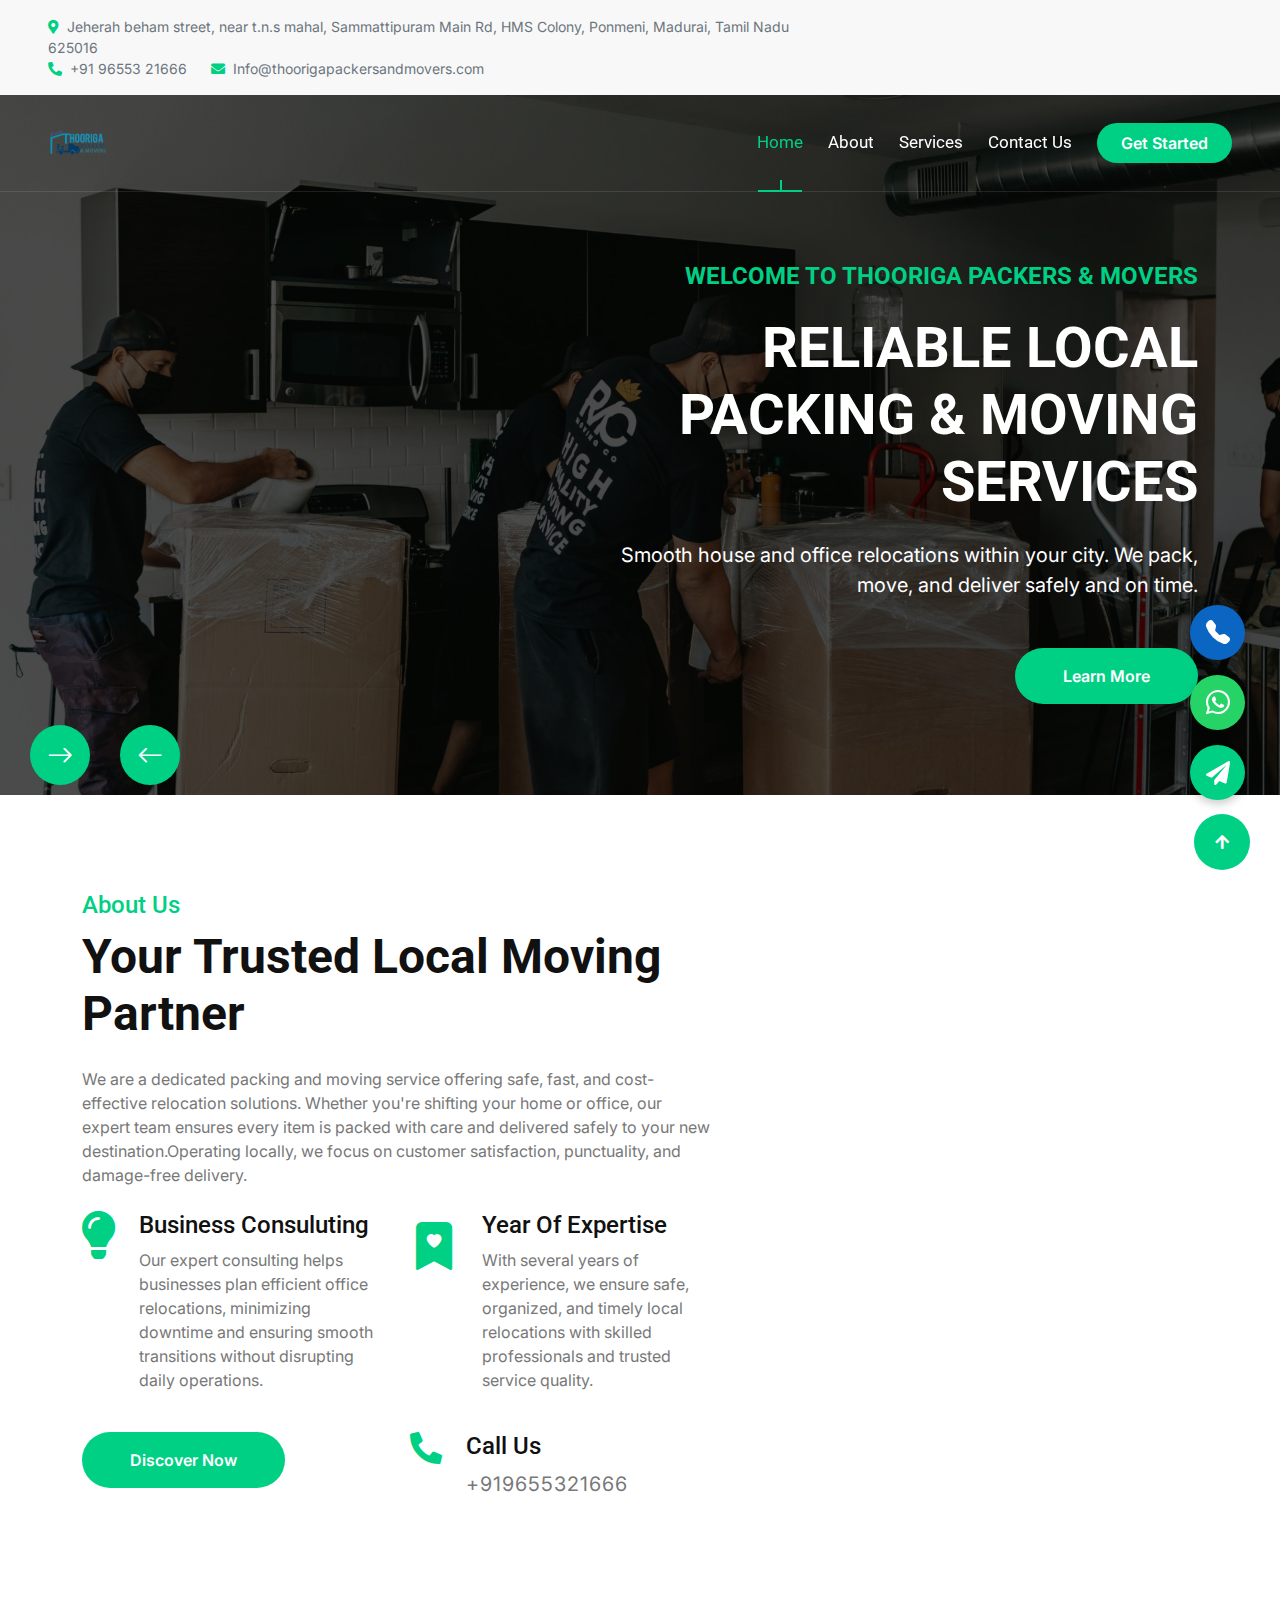
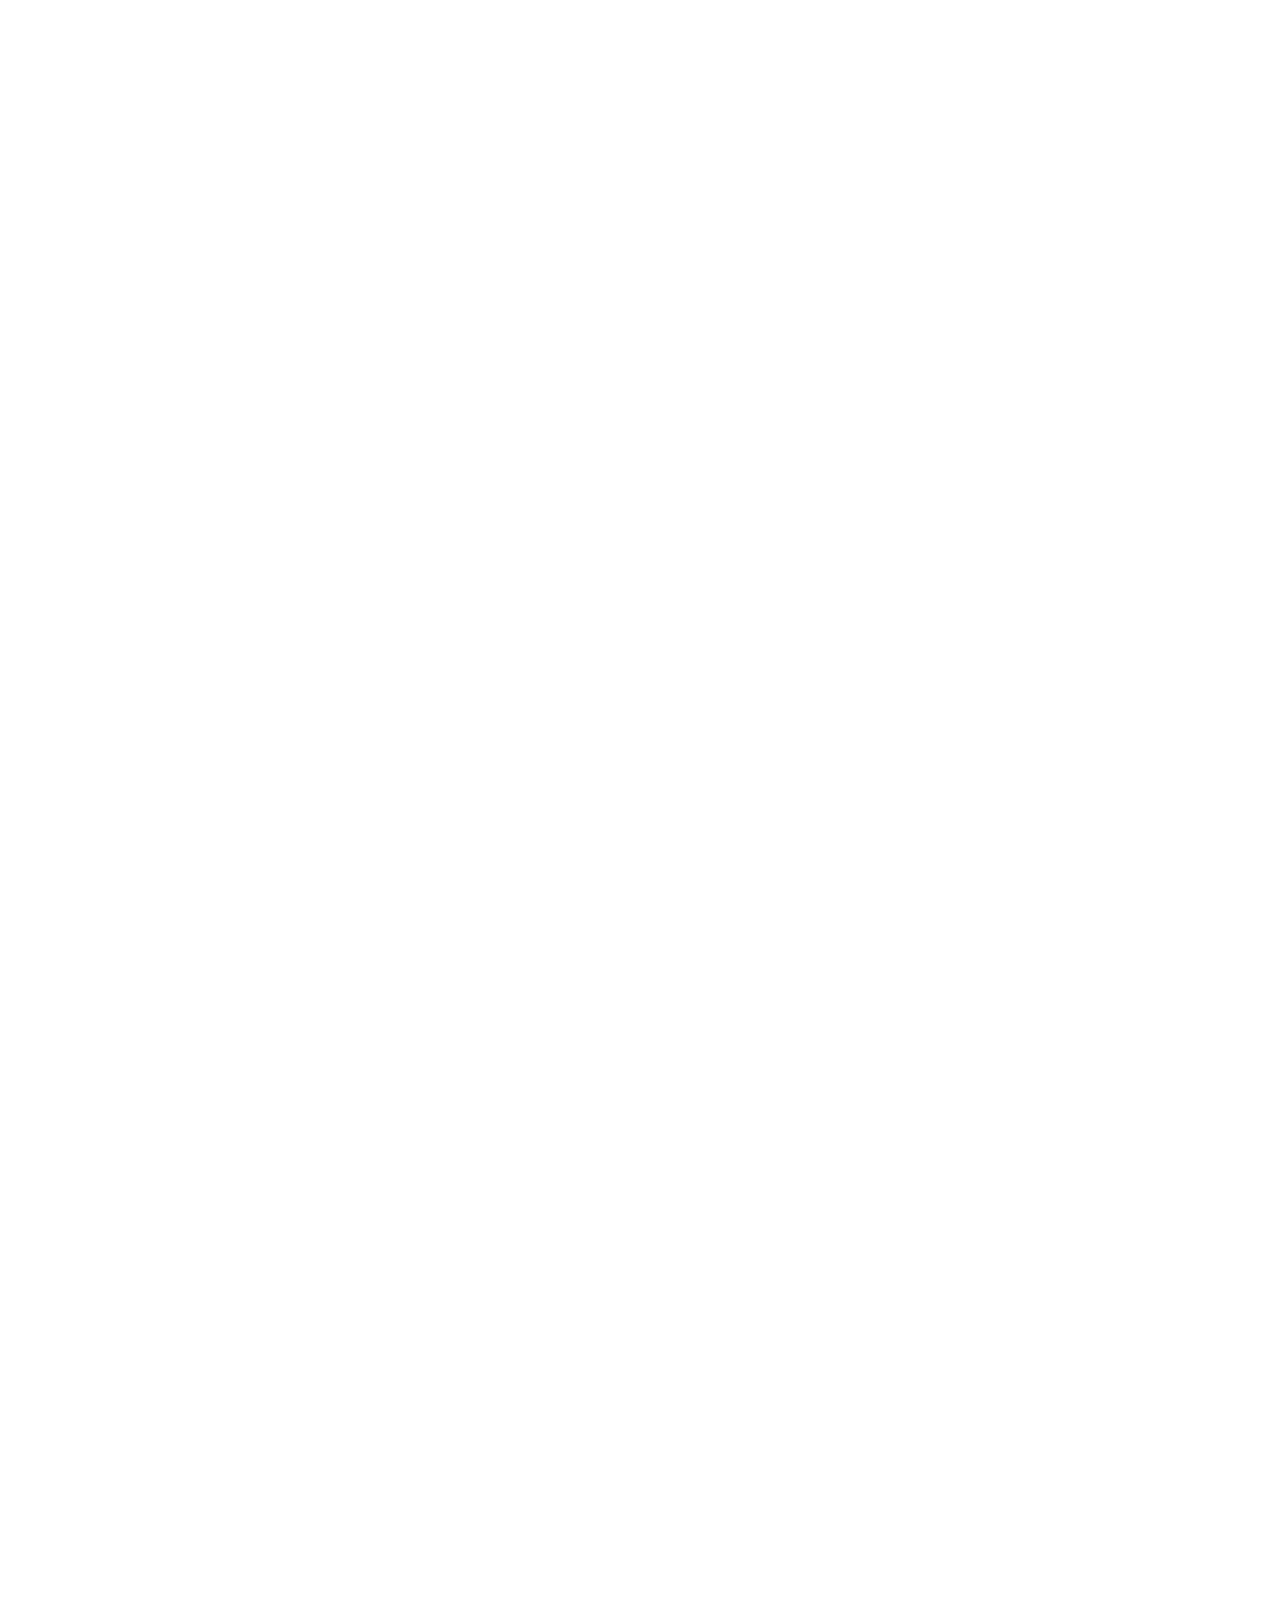
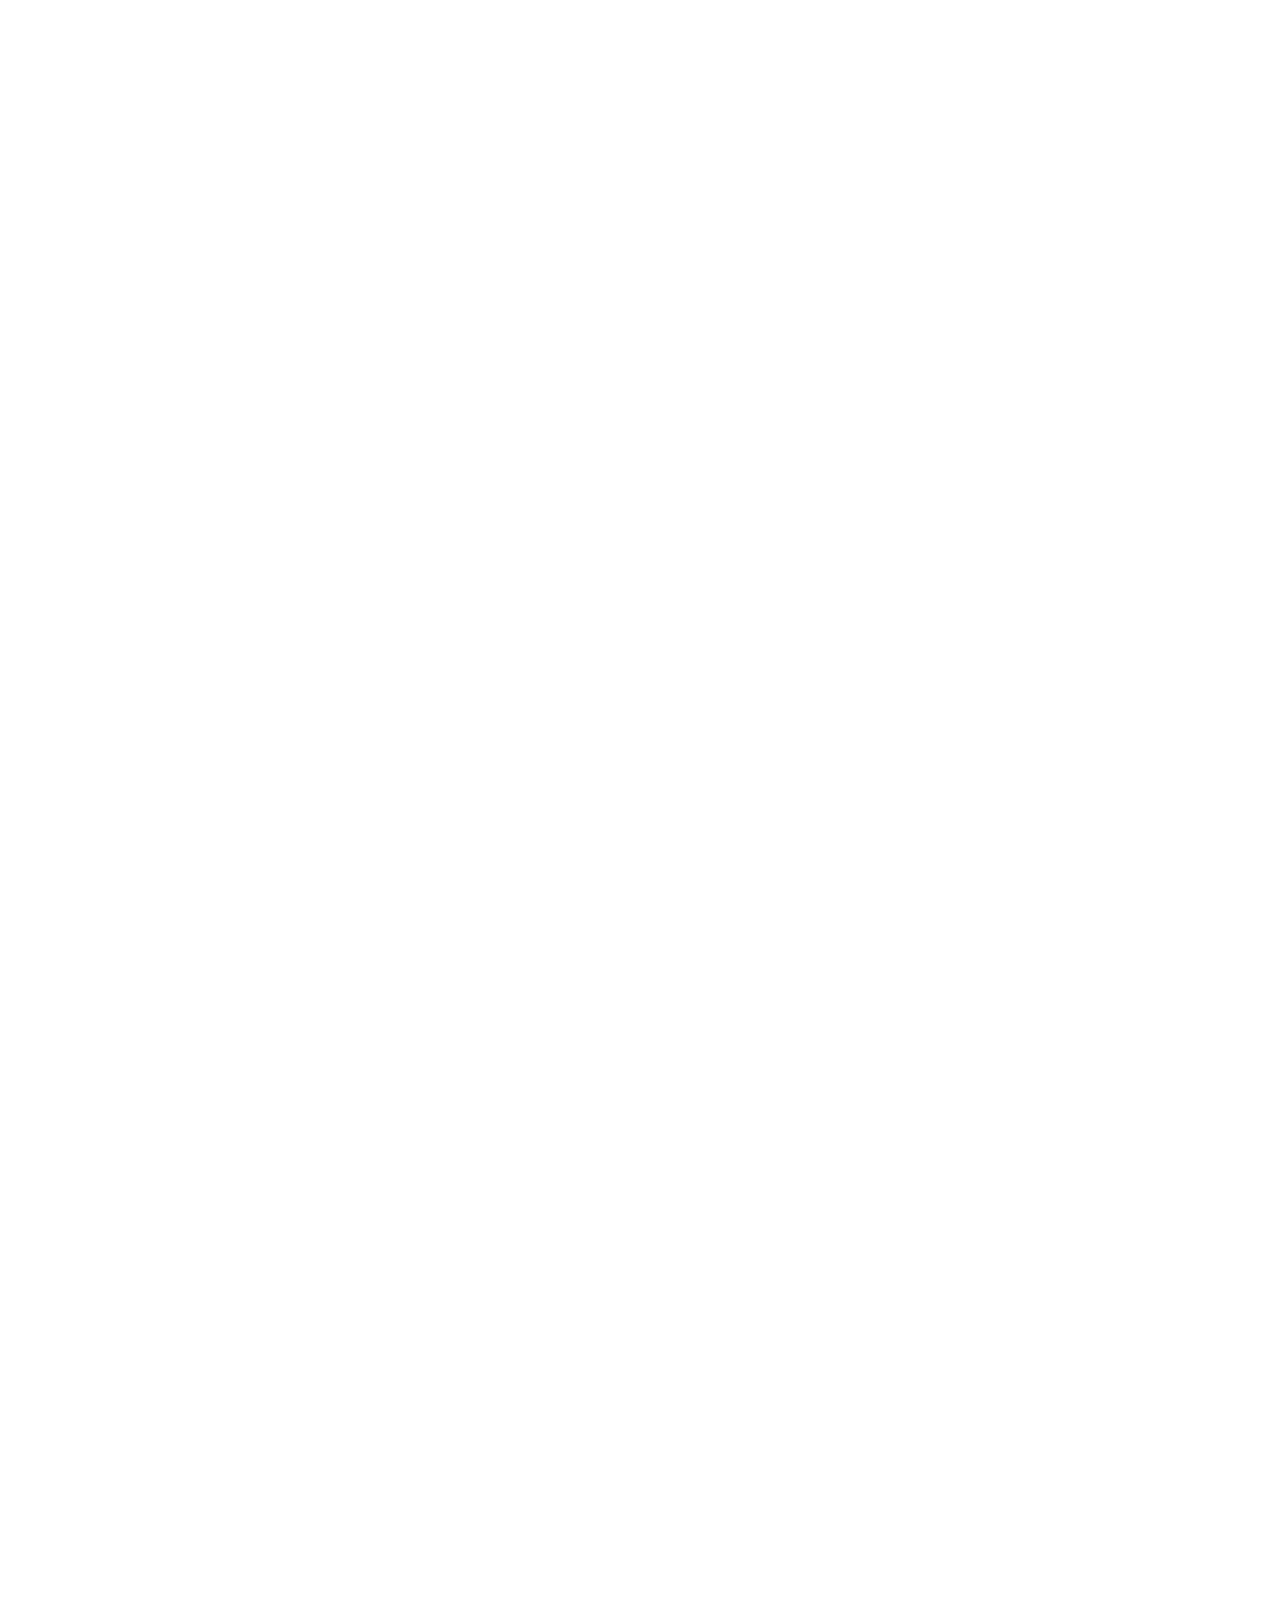
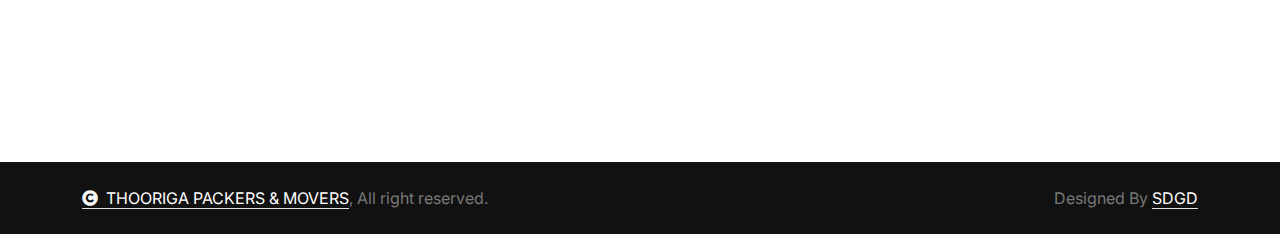
<file: index.html>
<!DOCTYPE html>
<html lang="en">

<head>
    <meta charset="utf-8">
  
    <meta content="width=device-width, initial-scale=1.0" name="viewport">
    <title>Thooriga Packers and Movers Madurai | Trusted Local Relocation Services</title>
    <meta name="description" content="Thooriga Packers and Movers in Madurai offers professional and affordable local shifting services for homes and offices. Safe packing, timely delivery, and reliable support.">
    <meta name="keywords" content="Packers and Movers Madurai, Home Shifting Madurai, Office Relocation Madurai, Local Moving Services Madurai, Relocation Services Madurai">
    

    <!-- Google Web Fonts -->
    <link rel="preconnect" href="https://fonts.googleapis.com">
    <link rel="preconnect" href="https://fonts.gstatic.com" crossorigin>
    <link
        href="https://fonts.googleapis.com/css2?family=Inter:wght@100..900&family=Roboto:wght@400;500;700;900&display=swap"
        rel="stylesheet">

    <!-- Icon Font Stylesheet -->
    <link rel="stylesheet" href="https://use.fontawesome.com/releases/v5.15.4/css/all.css" />
    <link href="https://cdn.jsdelivr.net/npm/bootstrap-icons@1.4.1/font/bootstrap-icons.css" rel="stylesheet">

    <!-- Libraries Stylesheet -->
    <link rel="stylesheet" href="lib/animate/animate.min.css" />
    <link href="lib/lightbox/css/lightbox.min.css" rel="stylesheet">
    <link href="lib/owlcarousel/assets/owl.carousel.min.css" rel="stylesheet">


    <!-- Customized Bootstrap Stylesheet -->
    <link href="css/bootstrap.min.css" rel="stylesheet">

    <!-- Template Stylesheet -->
    <link href="css/style.css" rel="stylesheet">
    <!-- ement. Don’t add more than one Google tag to each page. -->
    <!-- Google tag (gtag.js) -->
    <script async src="https://www.googletagmanager.com/gtag/js?id=G-Y63MSN03NQ"></script>
    <script>
      window.dataLayer = window.dataLayer || [];
      function gtag(){dataLayer.push(arguments);}
      gtag('js', new Date());
    
      gtag('config', 'G-Y63MSN03NQ');
    </script>

</head>

<body>

    <!-- Spinner Start -->
    <div id="spinner"
        class="show bg-white position-fixed translate-middle w-100 vh-100 top-50 start-50 d-flex align-items-center justify-content-center">
        <div class="spinner-border text-primary" style="width: 3rem; height: 3rem;" role="status">
            <span class="sr-only">Loading...</span>
        </div>
    </div>
    <!-- Spinner End -->

    <!-- Topbar Start -->
    <div class="container-fluid topbar bg-light px-5 py-3 d-none d-lg-block">
        <div class="row gx-0 align-items-center">
            <div class="col-lg-8 text-center text-lg-start mb-2 mb-lg-0">
                <div class="d-flex flex-wrap">
                    <a href="#" class="text-muted small me-4"><i
                            class="fas fa-map-marker-alt text-primary me-2"></i>Jeherah beham street, near t.n.s mahal,
                        Sammattipuram Main Rd, HMS Colony, Ponmeni, Madurai, Tamil Nadu 625016</a>
                    <a href="tel:+919655321666" class="text-muted small me-4"><i
                            class="fas fa-phone-alt text-primary me-2"></i>+91 96553 21666</a>
                    <a href="mailto:Info@thoorigapackersandmovers.com" class="text-muted small me-0"><i
                            class="fas fa-envelope text-primary me-2"></i>Info@thoorigapackersandmovers.com</a>
                </div>
            </div>

        </div>
    </div>
    <!-- Topbar End -->

    <!-- Navbar & Hero Start -->
    <div class="container-fluid position-relative p-0 ">
        <nav class="navbar navbar-expand-lg navbar-light px-4 px-lg-5 py-3  py-lg-0">
            <a href="" class="navbar-brand p-0">

                <img src="img/logo 2.svg" alt="Logo">
            </a>
            <button class="navbar-toggler" type="button" data-bs-toggle="collapse" data-bs-target="#navbarCollapse">
                <span class="fa fa-bars"></span>
            </button>
            <div class="collapse navbar-collapse" id="navbarCollapse">
                <div class="navbar-nav ms-auto py-0">
                    <a href="index.html" class="nav-item nav-link active">Home</a>
                    <a href="about.html" class="nav-item nav-link">About</a>
                    <a href="service.html" class="nav-item nav-link">Services</a>



                    <a href="contact.html" class="nav-item nav-link">Contact Us</a>
                </div>
                <a href="javascript:void(0)"
                    class="btn btn-primary rounded-pill py-2 px-4 my-3 my-lg-0 flex-shrink-0">Get Started</a>
            </div>
        </nav>

        <!-- Carousel Start -->
        <div class="header-carousel owl-carousel">
            <div class="header-carousel-item">
                <img src="img/1.jpg" class="img-fluid w-100" alt="Professional Movers Madurai">
                <div class="carousel-caption">
                    <div class="container">
                        <div class="row gy-0 gx-5">
                            <div class="col-lg-0 col-xl-5"></div>
                            <div class="col-xl-7 animated fadeInLeft">
                                <div class="text-sm-center text-md-end">
                                    <h4 class="text-primary text-uppercase fw-bold mb-4">Welcome To Thooriga Packers &
                                        Movers</h4>
                                    <h1 class="display-4 text-uppercase text-white mb-4">Reliable Local Packing & Moving
                                        Services</h1>
                                    <p class="mb-5 fs-5">Smooth house and office relocations within your city. We pack,
                                        move, and deliver safely and on time.
                                    </p>
                                    <div
                                        class="d-flex justify-content-center justify-content-md-end flex-shrink-0 mb-4">

                                        <a class="btn btn-primary rounded-pill py-3 px-4 px-md-5 ms-2"
                                            href="javascript:void(0)">Learn
                                            More</a>
                                    </div>
                                    <!-- <div
                                        class="d-flex align-items-center justify-content-center justify-content-md-end">
                                        <h2 class="text-white me-2">Follow Us:</h2>
                                        <div class="d-flex justify-content-end ms-2">
                                            <a class="btn btn-md-square btn-light rounded-circle me-2"
                                                href="javascript:void(0)"><i class="fab fa-facebook-f"></i></a>
                                            <a class="btn btn-md-square btn-light rounded-circle mx-2"
                                                href="javascript:void(0)"><i class="fab fa-twitter"></i></a>
                                            <a class="btn btn-md-square btn-light rounded-circle mx-2"
                                                href="javascript:void(0)"><i class="fab fa-instagram"></i></a>
                                            <a class="btn btn-md-square btn-light rounded-circle ms-2"
                                                href="javascript:void(0)"><i class="fab fa-linkedin-in"></i></a>
                                        </div>
                                    </div> -->
                                </div>
                            </div>
                        </div>
                    </div>
                </div>
            </div>
            <div class="header-carousel-item">
                <img src="img/2.jpg" class="img-fluid w-100" alt="Moving Company in Madurai">
                <div class="carousel-caption">
                    <div class="container">
                        <div class="row g-5">
                            <div class="col-12 animated fadeInUp">
                                <div class="text-center">
                                    <h4 class="text-primary text-uppercase fw-bold mb-4">Welcome To Thooriga Packers &
                                        Movers</h4>
                                    <h1 class="display-4 text-uppercase text-white mb-4">Reliable Local Packing & Moving
                                        Services</h1>
                                    <p class="mb-5 fs-5">Smooth house and office relocations within your city. We pack,
                                        move, and deliver safely and on time.
                                    </p>
                                    <div class="d-flex justify-content-center flex-shrink-0 mb-4">

                                        <a class="btn btn-primary rounded-pill py-3 px-4 px-md-5 ms-2"
                                            href="javascript:void(0)">Learn
                                            More</a>
                                    </div>
                                    <!-- <div class="d-flex align-items-center justify-content-center">
                                        <h2 class="text-white me-2">Follow Us:</h2>
                                        <div class="d-flex justify-content-end ms-2">
                                            <a class="btn btn-md-square btn-light rounded-circle me-2"
                                                href="javascript:void(0)"><i class="fab fa-facebook-f"></i></a>
                                            <a class="btn btn-md-square btn-light rounded-circle mx-2"
                                                href="javascript:void(0)"><i class="fab fa-twitter"></i></a>
                                            <a class="btn btn-md-square btn-light rounded-circle mx-2"
                                                href="javascript:void(0)"><i class="fab fa-instagram"></i></a>
                                            <a class="btn btn-md-square btn-light rounded-circle ms-2"
                                                href="javascript:void(0)"><i class="fab fa-linkedin-in"></i></a>
                                        </div>
                                    </div> -->
                                </div>
                            </div>
                        </div>
                    </div>
                </div>
            </div>
        </div>
        <!-- Carousel End -->
    </div>
    <!-- Navbar & Hero End -->


    <!-- Abvout Start -->
    <div class="container-fluid about py-5">
        <div class="container py-5">
            <div class="row g-5 align-items-center">
                <div class="col-xl-7 wow fadeInLeft" data-wow-delay="0.2s">
                    <div>
                        <h4 class="text-primary">About Us</h4>
                        <h1 class="display-5 mb-4">Your Trusted Local Moving Partner</h1>
                        <p class="mb-4">We are a dedicated packing and moving service offering safe, fast, and
                            cost-effective relocation solutions. Whether you're shifting your home or office, our expert
                            team ensures every item is packed with care and delivered safely to your new
                            destination.Operating locally, we focus on customer satisfaction, punctuality, and
                            damage-free delivery.


                        </p>
                        <div class="row g-4">
                            <div class="col-md-6 col-lg-6 col-xl-6">
                                <div class="d-flex">
                                    <div><i class="fas fa-lightbulb fa-3x text-primary"></i></div>
                                    <div class="ms-4">
                                        <h4>Business Consuluting</h4>
                                        <p>Our expert consulting helps businesses plan efficient office relocations,
                                            minimizing downtime and ensuring smooth transitions without disrupting daily
                                            operations.</p>
                                    </div>
                                </div>
                            </div>
                            <div class="col-md-6 col-lg-6 col-xl-6">
                                <div class="d-flex">
                                    <div><i class="bi bi-bookmark-heart-fill fa-3x text-primary"></i></div>
                                    <div class="ms-4">
                                        <h4>Year Of Expertise</h4>
                                        <p>With several years of experience, we ensure safe, organized, and timely local
                                            relocations with skilled professionals and trusted service quality.</p>
                                    </div>
                                </div>
                            </div>
                            <div class="col-sm-6">
                                <a href="javascript:void(0)"
                                    class="btn btn-primary rounded-pill py-3 px-5 flex-shrink-0">Discover
                                    Now</a>
                            </div>
                            <div class="col-sm-6">
                                <div class="d-flex">
                                    <i class="fas fa-phone-alt fa-2x text-primary me-4"></i>
                                    <div>
                                        <h4>Call Us</h4>
                                        <p class="mb-0 fs-5" style="letter-spacing: 1px;">+919655321666</p>
                                    </div>
                                </div>
                            </div>
                        </div>
                    </div>
                </div>
                <div class="col-xl-5 wow fadeInRight" data-wow-delay="0.2s">
                    <div class="bg-primary rounded position-relative overflow-hidden">
                        <img src="img/abt.png" class="img-fluid rounded w-100" alt="Affordable Moving Services Madurai">


                    </div>
                </div>
            </div>
        </div>
    </div>
    <!-- About End -->

    <!-- Services Start -->
    <div class="container-fluid service pb-5">
        <div class="container pb-5">
            <div class="text-center mx-auto pb-5 wow fadeInUp" data-wow-delay="0.2s" style="max-width: 800px;">
                <h4 class="text-primary">Our Services</h4>
                <h1 class="display-5 mb-4">We deliver top-quality local packing and moving services with care and
                    professionalism.</h1>
                <p class="mb-0">We offer professional local packing and moving services for homes and offices. Our team
                    ensures safe packing, careful handling, and timely delivery of your belongings. From loading to
                    unloading, we manage everything efficiently. Whether it's a small apartment or a full office setup,
                    we guarantee a smooth and stress-free move.
                </p>
            </div>
            <div class="row g-4">
                <div class="col-md-6 col-lg-4 wow fadeInUp" data-wow-delay="0.2s">
                    <div class="service-item h-100">
                        <div class="service-img">
                            <img src="img/home.jpg" class="img-fluid rounded-top w-100" alt="Top Packers and Movers in Madurai">
                        </div>
                        <div class="rounded-bottom p-4">
                            <a href="#" class="h4 d-inline-block mb-4">Home Shifting</a>
                            <p class="mb-4">Safe and smooth house shifting with proper packing, loading, transportation,
                                and unloading.

                            </p>
                            <a class="btn btn-primary rounded-pill py-2 px-4" href="https://wa.me/919655321666">Learn
                                More<i class="fab fa-whatsapp ms-2"></i></a>
                        </div>
                    </div>
                </div>
                <div class="col-md-6 col-lg-4 wow fadeInUp" data-wow-delay="0.4s">
                    <div class="service-item h-100">
                        <div class="service-img">
                            <img src="img/premium.jpg" class="img-fluid rounded-top w-100" alt="Household Item Shifting Madurai">
                        </div>
                        <div class="rounded-bottom p-4">
                            <a href="#" class="h4 d-inline-block mb-4">Premium Moving Service</a>
                            <p class="mb-4">Enjoy a comfortable and well-managed move for your entire household or
                                office goods, handled by our experienced professionals.
                            </p>
                            <a class="btn btn-primary rounded-pill py-2 px-4" href="https://wa.me/919655321666">Learn
                                More<i class="fab fa-whatsapp ms-2"></i></a>
                        </div>
                    </div>
                </div>
                <div class="col-md-6 col-lg-4 wow fadeInUp" data-wow-delay="0.6s">
                    <div class="service-item h-100">
                        <div class="service-img">
                            <img src="img/office.jpg" class="img-fluid rounded-top w-100" alt="Madurai Local Shifting Services">
                        </div>
                        <div class="rounded-bottom p-4">
                            <a href="#" class="h4 d-inline-block mb-4">Office Shifting</a>
                            <p class="mb-4">Quick and secure relocation for office equipment and furniture to minimize
                                downtime.


                            </p>
                            <a class="btn btn-primary rounded-pill py-2 px-4" href="https://wa.me/919655321666">Learn
                                More<i class="fab fa-whatsapp ms-2"></i></a>
                        </div>
                    </div>
                </div>
                <div class="col-md-6 col-lg-4 wow fadeInUp" data-wow-delay="0.2s">
                    <div class="service-item h-100">
                        <div class="service-img">
                            <img src="img/corporate.jpg" class="img-fluid rounded-top w-100" alt="Safe Relocation Services Madurai">
                        </div>
                        <div class="rounded-bottom p-4">
                            <a href="#" class="h4 d-inline-block mb-4">Corporate Shifting</a>
                            <p class="mb-4">Equipped with modern tools and vehicles, we help businesses relocate partial
                                or full setups securely to their new location.
                            </p>
                            <a class="btn btn-primary rounded-pill py-2 px-4" href="https://wa.me/919655321666">Learn
                                More<i class="fab fa-whatsapp ms-2"></i></a>
                        </div>
                    </div>
                </div>
                <div class="col-md-6 col-lg-4 wow fadeInUp" data-wow-delay="0.4s">
                    <div class="service-item h-100">
                        <div class="service-img">
                            <img src="img/rental.jpg" class="img-fluid rounded-top w-100" alt="Loading and Unloading Services Madurai">
                        </div>
                        <div class="rounded-bottom p-4">
                            <a href="#" class="h4 d-inline-block mb-4">Goods Vehicle Rental Services</a>
                            <p class="mb-4">We offer dependable and cost-effective goods vehicle rentals, ideal for both
                                short hauls and long-distance moves. Our fleet is maintained for efficiency and
                                reliability, ensuring smooth transport at a budget-friendly rate.
                            </p>
                            <a class="btn btn-primary rounded-pill py-2 px-4" href="https://wa.me/919655321666">Learn
                                More<i class="fab fa-whatsapp ms-2"></i></a>
                        </div>
                    </div>
                </div>
                <div class="col-md-6 col-lg-4 wow fadeInUp" data-wow-delay="0.6s">
                    <div class="service-item h-100">
                        <div class="service-img">
                            <img src="img/re arrange.jpg" class="img-fluid rounded-top w-100" alt="Transport Services in Madurai">
                        </div>
                        <div class="rounded-bottom p-4">
                            <a href="#" class="h4 d-inline-block mb-4">Unpacking & Re-arranging</a>
                            <p class="mb-4">Our team ensures a seamless transition by providing meticulous unpacking and
                                thoughtful rearrangement of your items at your new location, making your settling-in
                                process stress-free and efficient.
                            </p>
                            <a class="btn btn-primary rounded-pill py-2 px-4" href="https://wa.me/919655321666">Learn
                                More<i class="fab fa-whatsapp ms-2"></i></a>
                        </div>
                    </div>
                </div>
            </div>
        </div>
    </div>
    <!-- Services End -->


    <!-- FAQs Start -->
    <div class="container-fluid faq-section pb-5">
        <div class="container pb-5 overflow-hidden">
            <div class="text-center mx-auto pb-5 wow fadeInUp" data-wow-delay="0.2s" style="max-width: 800px;">
                <h4 class="text-primary">FAQs</h4>
                <h1 class="display-5 mb-4">Frequently Asked Questions</h1>
                <p class="mb-0">We understand you may have questions about our moving process, pricing, or services.
                    Below are answers to some of the most common questions our customers ask before booking.
                </p>
            </div>
            <div class="row g-5 align-items-center">
                <div class="col-lg-6 wow fadeInLeft" data-wow-delay="0.2s">
                    <div class="accordion accordion-flush bg-light rounded p-5" id="accordionFlushSection">
                        <div class="accordion-item rounded-top">
                            <h2 class="accordion-header" id="flush-headingOne">
                                <button class="accordion-button collapsed rounded-top" type="button"
                                    data-bs-toggle="collapse" data-bs-target="#flush-collapseOne" aria-expanded="false"
                                    aria-controls="flush-collapseOne">
                                    Do you offer services outside the city?
                                </button>
                            </h2>
                            <div id="flush-collapseOne" class="accordion-collapse collapse"
                                aria-labelledby="flush-headingOne" data-bs-parent="#accordionFlushSection">
                                <div class="accordion-body">No, we currently operate only within local areas.</div>
                            </div>
                        </div>
                        <div class="accordion-item">
                            <h2 class="accordion-header" id="flush-headingTwo">
                                <button class="accordion-button collapsed" type="button" data-bs-toggle="collapse"
                                    data-bs-target="#flush-collapseTwo" aria-expanded="false"
                                    aria-controls="flush-collapseTwo">
                                    Are packing materials included in the cost?
                                </button>
                            </h2>
                            <div id="flush-collapseTwo" class="accordion-collapse collapse"
                                aria-labelledby="flush-headingTwo" data-bs-parent="#accordionFlushSection">
                                <div class="accordion-body">Yes, standard packing materials are included. Premium
                                    materials may cost extra.</div>
                            </div>
                        </div>
                        <div class="accordion-item">
                            <h2 class="accordion-header" id="flush-headingThree">
                                <button class="accordion-button collapsed" type="button" data-bs-toggle="collapse"
                                    data-bs-target="#flush-collapseThree" aria-expanded="false"
                                    aria-controls="flush-collapseThree">
                                    How do I book a move?
                                </button>
                            </h2>
                            <div id="flush-collapseThree" class="accordion-collapse collapse"
                                aria-labelledby="flush-headingThree" data-bs-parent="#accordionFlushSection">
                                <div class="accordion-body">You can contact us via phone, WhatsApp, or our online quote
                                    form.</div>
                            </div>
                        </div>
                        <div class="accordion-item">
                            <h2 class="accordion-header" id="flush-headingFour">
                                <button class="accordion-button collapsed" type="button" data-bs-toggle="collapse"
                                    data-bs-target="#flush-collapseFour" aria-expanded="false"
                                    aria-controls="flush-collapseFour">
                                    Is my furniture safe during the move?
                                </button>
                            </h2>
                            <div id="flush-collapseFour" class="accordion-collapse collapse"
                                aria-labelledby="flush-headingFour" data-bs-parent="#accordionFlushSection">
                                <div class="accordion-body">Absolutely! We use high-quality packing and trained staff to
                                    ensure safety.

                                </div>
                            </div>
                        </div>

                    </div>
                </div>
                <div class="col-lg-6 wow fadeInRight" data-wow-delay="0.2s">
                    <div class="bg-primary rounded">
                        <img src="img/FAQ.jpeg" class="img-fluid w-100" alt="Best Movers in Madurai">
                    </div>
                </div>
            </div>
        </div>
    </div>
    <!-- FAQs End -->

    <!-- Testimonial Start -->
    <div class="container-fluid testimonial pb-5">
        <div class="container pb-5">
            <div class="text-center mx-auto pb-5 wow fadeInUp" data-wow-delay="0.2s" style="max-width: 800px;">
                <h4 class="text-primary">Testimonial</h4>
                <h1 class="display-5 mb-4">Our Clients Riviews</h1>
                <p class="mb-0">Our satisfied customers are our biggest strength. Read what they have to say about our
                    reliable, professional packing and moving services that made their local moves smooth and
                    stress-free.
                </p>
            </div>
            <div class="owl-carousel testimonial-carousel wow fadeInUp" data-wow-delay="0.2s">
                <div class="testimonial-item">
                    <div class="testimonial-quote-left">
                        <i class="fas fa-quote-left fa-2x"></i>
                    </div>
                    <div class="testimonial-img">
                        <img src="img/ramesh.jpg" class="img-fluid" alt="Budget Movers Madurai">
                    </div>
                    <div class="testimonial-text">
                        <p class="mb-0">Great service! They packed everything securely and moved us on time without any
                            damage.
                        </p>
                    </div>
                    <div class="testimonial-title">
                        <div>
                            <h4 class="mb-0">Ramesh K.</h4>

                        </div>
                        <div class="d-flex text-primary">
                            <i class="fas fa-star"></i>
                            <i class="fas fa-star"></i>
                            <i class="fas fa-star"></i>
                            <i class="fas fa-star"></i>
                            <i class="fas fa-star"></i>
                        </div>
                    </div>
                    <div class="testimonial-quote-right">
                        <i class="fas fa-quote-right fa-2x"></i>
                    </div>
                </div>
                <div class="testimonial-item">
                    <div class="testimonial-quote-left">
                        <i class="fas fa-quote-left fa-2x"></i>
                    </div>
                    <div class="testimonial-img">
                        <img src="img/divya.jpg" class="img-fluid" alt="Apartment Shifting Services Madurai">
                    </div>
                    <div class="testimonial-text">
                        <p class="mb-0">Professional team and very cooperative. Made our house shifting so easy!
                        </p>
                    </div>
                    <div class="testimonial-title">
                        <div>
                            <h4 class="mb-0">Divya I.</h4>

                        </div>
                        <div class="d-flex text-primary">
                            <i class="fas fa-star"></i>
                            <i class="fas fa-star"></i>
                            <i class="fas fa-star"></i>
                            <i class="fas fa-star"></i>
                            <i class="fas fa-star"></i>
                        </div>
                    </div>
                    <div class="testimonial-quote-right">
                        <i class="fas fa-quote-right fa-2x"></i>
                    </div>
                </div>
                <div class="testimonial-item">
                    <div class="testimonial-quote-left">
                        <i class="fas fa-quote-left fa-2x"></i>
                    </div>
                    <div class="testimonial-img">
                        <img src="img/suresh.jpg" class="img-fluid" alt="Fast Moving Services Madurai">
                    </div>
                    <div class="testimonial-text">
                        <p class="mb-0">Affordable rates and punctual service. I highly recommend them for local moves.
                        </p>
                    </div>
                    <div class="testimonial-title">
                        <div>
                            <h4 class="mb-0">Suresh T.</h4>

                        </div>
                        <div class="d-flex text-primary">
                            <i class="fas fa-star"></i>
                            <i class="fas fa-star"></i>
                            <i class="fas fa-star"></i>
                            <i class="fas fa-star"></i>
                            <i class="fas fa-star"></i>
                        </div>
                    </div>
                    <div class="testimonial-quote-right">
                        <i class="fas fa-quote-right fa-2x"></i>
                    </div>
                </div>

            </div>
        </div>
    </div>
    <!-- Testimonial End -->

    <!-- Footer Start -->
    <div class="container-fluid footer py-5 wow fadeIn" data-wow-delay="0.2s">
        <div class="container py-5 border-start-0 border-end-0"
            style="border: 1px solid; border-color: rgb(255, 255, 255, 0.08);">
            <div class="row g-5">
                <div class="col-md-6 col-lg-6 col-xl-4">
                    <div class="footer-item">
                        <a href="javascript:void(0)" class="p-0">
                            <img src="img/logo3.svg" alt="Reliable Packing and Moving Madurai">
                            <h4 class="text-white mt-3"><i class=" me-3"></i>THOORIGA PACKERS & MOVERS</h4>
                            <!-- <img src="img/logo.png" alt="Logo"> -->
                        </a>

                    </div>
                </div>
                <div class="col-md-6 col-lg-6 col-xl-2">
                    <div class="footer-item">
                        <h4 class="text-white mb-4">Quick Links</h4>
                        <a href="index.html"><i class="fas fa-angle-right me-2"></i> Home</a>
                        <a href="about.html"><i class="fas fa-angle-right me-2"></i>About Us</a>
                        <a href="service.html"><i class="fas fa-angle-right me-2"></i> Services</a>
                        <a href="contact.html"><i class="fas fa-angle-right me-2"></i> Contact Us</a>

                    </div>
                </div>
                <div class="col-md-6 col-lg-6 col-xl-3">
                    <div class="footer-item">
                        <iframe
                            src="https://www.google.com/maps/embed?pb=!1m18!1m12!1m3!1d62883.09595735833!2d78.12282365!3d9.91783685!2m3!1f0!2f0!3f0!3m2!1i1024!2i768!4f13.1!3m3!1m2!1s0x20472058631f43d1%3A0xc8c90c6b2a3957d5!2sTHOORIGA%20MADURAI!5e0!3m2!1sen!2sin!4v1747997494228!5m2!1sen!2sin"
                            width="100%" height="auto" style="border:0;" allowfullscreen="" loading="lazy"
                            referrerpolicy="no-referrer-when-downgrade"></iframe>
                    </div>
                </div>
                <div class="col-md-6 col-lg-6 col-xl-3">
                    <div class="footer-item">
                        <h4 class="text-white mb-4">Contact Info</h4>
                        <div class="d-flex align-items-center">
                            <i class="fas fa-map-marker-alt text-primary me-3"></i>
                            <p class="text-white mb-0">Jeherah beham street, near t.n.s mahal, Sammattipuram Main Rd,
                                HMS Colony, Ponmeni, Madurai, Tamil Nadu 625016</p>
                        </div>
                        <div class="d-flex align-items-center">
                            <i class="fas fa-envelope text-primary me-3"></i>
                            <p class="text-white mb-0" style="font-size: 14px;">Info@thoorigapackersandmovers.com</p>
                        </div>
                        <div class="d-flex align-items-center">
                            <i class="fa fa-phone-alt text-primary me-3"></i>
                            <p class="text-white mb-0">+91 96553 21666</p>
                        </div>

                      
                    </div>
                </div>
            </div>
        </div>
    </div>
    <!-- Footer End -->

    <!-- Copyright Start -->
    <div class="container-fluid copyright py-4">
        <div class="container">
            <div class="row g-4 align-items-center">
                <div class="col-md-6 text-center text-md-start mb-md-0">
                    <span class="text-body"><a href="#" class="border-bottom text-white"><i
                                class="fas fa-copyright text-light me-2"></i>THOORIGA PACKERS & MOVERS</a>, All right
                        reserved.</span>
                </div>
                <div class="col-md-6 text-center text-md-end text-body">
                   Designed By <a class="border-bottom text-white"
                        href="https://softwaredevelopmentandgraphicdesign.tech/">SDGD</a>
                </div>
            </div>
        </div>
    </div>
    <!-- Copyright End -->

    <!-- sticky start -->

    <div class="sticky-buttons">
        <!-- Call Button -->
        <a href="tel:+919655321666" class="btn-circle call" title="Call Us">
            <i class="bi bi-telephone-fill"></i>
        </a>

        <!-- WhatsApp Button -->
        <a href="https://wa.me/919655321666" class="btn-circle" title="Chat on WhatsApp" target="_blank">
            <i class="bi bi-whatsapp"></i>
        </a>

        <!-- Sticky Send Icon -->
        <button type="button" class="btn-circle send" title="Send Message" data-bs-toggle="modal" data-bs-target="#contactModal">
    <i class="fa fa-paper-plane"></i>
  </button>


    </div>

    <!-- sticky end -->

    <!-- modal start -->

    <div class="modal fade" id="contactModal" tabindex="-1" aria-labelledby="contactModalLabel" aria-hidden="true">
        <div class="modal-dialog modal-dialog-centered modal-fullscreen-sm-down"
            style="max-width: 600px; margin: auto;">
            <div class="modal-content" style="border-radius: 12px;">
                <div class="modal-header"
                    style="background-color: #00D084; color: white; border-top-left-radius: 12px; border-top-right-radius: 12px;">
                    <h5 class="modal-title" id="contactModalLabel">Get in Touch</h5>
                    <button type="button" class="btn-close btn-close-white" data-bs-dismiss="modal"
                        aria-label="Close"></button>
                </div>
                <form class="modal-body" action="https://api.web3forms.com/submit" method="POST" id="form" style="padding: 1rem;">


                    <input type="hidden" name="access_key" value="a0443457-5c69-48cb-a9c8-998a2e2d133d" />
                    <input type="hidden" name="subject" value="New Submission from Web3Forms" />
                    <input type="hidden" name="redirect" value="https://thoorigapackersandmovers.com/" />
                    <input type="checkbox" name="botcheck" id="" style="display: none;" />



                    <div class="form-group mb-3">
                        <label for="name">Your Name</label>
                        <input type="text" class="form-control" id="name" placeholder="Enter your name" name="Your Name" required>
                    </div>
                    <div class="form-group mb-3">
                        <label for="mobile">Your Mobile Number</label>
                        <input type="tel" class="form-control" id="mobile" placeholder="Enter your mobile number" name="Your Mobile Number" 
                            required >
                    </div>
                    <div class="form-group mb-3">
                        <label for="email">Your Email ID</label>
                        <input type="email" class="form-control" name="Your Email ID " id="email" placeholder="Enter your email ID" required>
                    </div>
                    <div class="form-group mb-3">
                        <label for="pickup">Pickup Location</label>
                        <input type="text" class="form-control" name="Pickup Location" id="pickup" placeholder="Enter pickup location"
                            required>
                    </div>
                    <div class="form-group mb-3">
                        <label for="drop">Drop Location</label>
                        <input type="text" name="Drop Location" class="form-control" id="drop" placeholder="Enter drop location" required>
                    </div>
                    <div class="form-group mb-3">
                        <label for="property">Property Size</label>
                        <input type="text" name="Property Size" class="form-control" id="property"
                            placeholder="e.g. furniture, few boxes, office chairs & tables" required>
                    </div>
                    <div class="form-group mb-4">
                        <label for="message">Message</label>
                        <textarea class="form-control" id="message" rows="3"
                            placeholder="Enter any message..." name="Message"></textarea>
                    </div>
                    <button type="submit" class="btn w-100"
                        style="background-color: #00D084; color: white; font-weight: bold;">Send Message</button>
                </form>
            </div>
        </div>
    </div>

    <!-- modal end -->


    <!-- Back to Top -->
    <a href="#" class="btn btn-primary btn-lg-square rounded-circle back-to-top"><i class="fa fa-arrow-up"></i></a>


    <!-- JavaScript Libraries -->
    <script src="https://ajax.googleapis.com/ajax/libs/jquery/3.6.4/jquery.min.js"></script>
    <script src="https://cdn.jsdelivr.net/npm/bootstrap@5.0.0/dist/js/bootstrap.bundle.min.js"></script>
    <script src="lib/wow/wow.min.js"></script>
    <script src="lib/easing/easing.min.js"></script>
    <script src="lib/waypoints/waypoints.min.js"></script>
    <script src="lib/counterup/counterup.min.js"></script>
    <script src="lib/lightbox/js/lightbox.min.js"></script>
    <script src="lib/owlcarousel/owl.carousel.min.js"></script>



    <!-- Template Javascript -->
    <script src="js/main.js"></script>
</body>

</html>
</file>
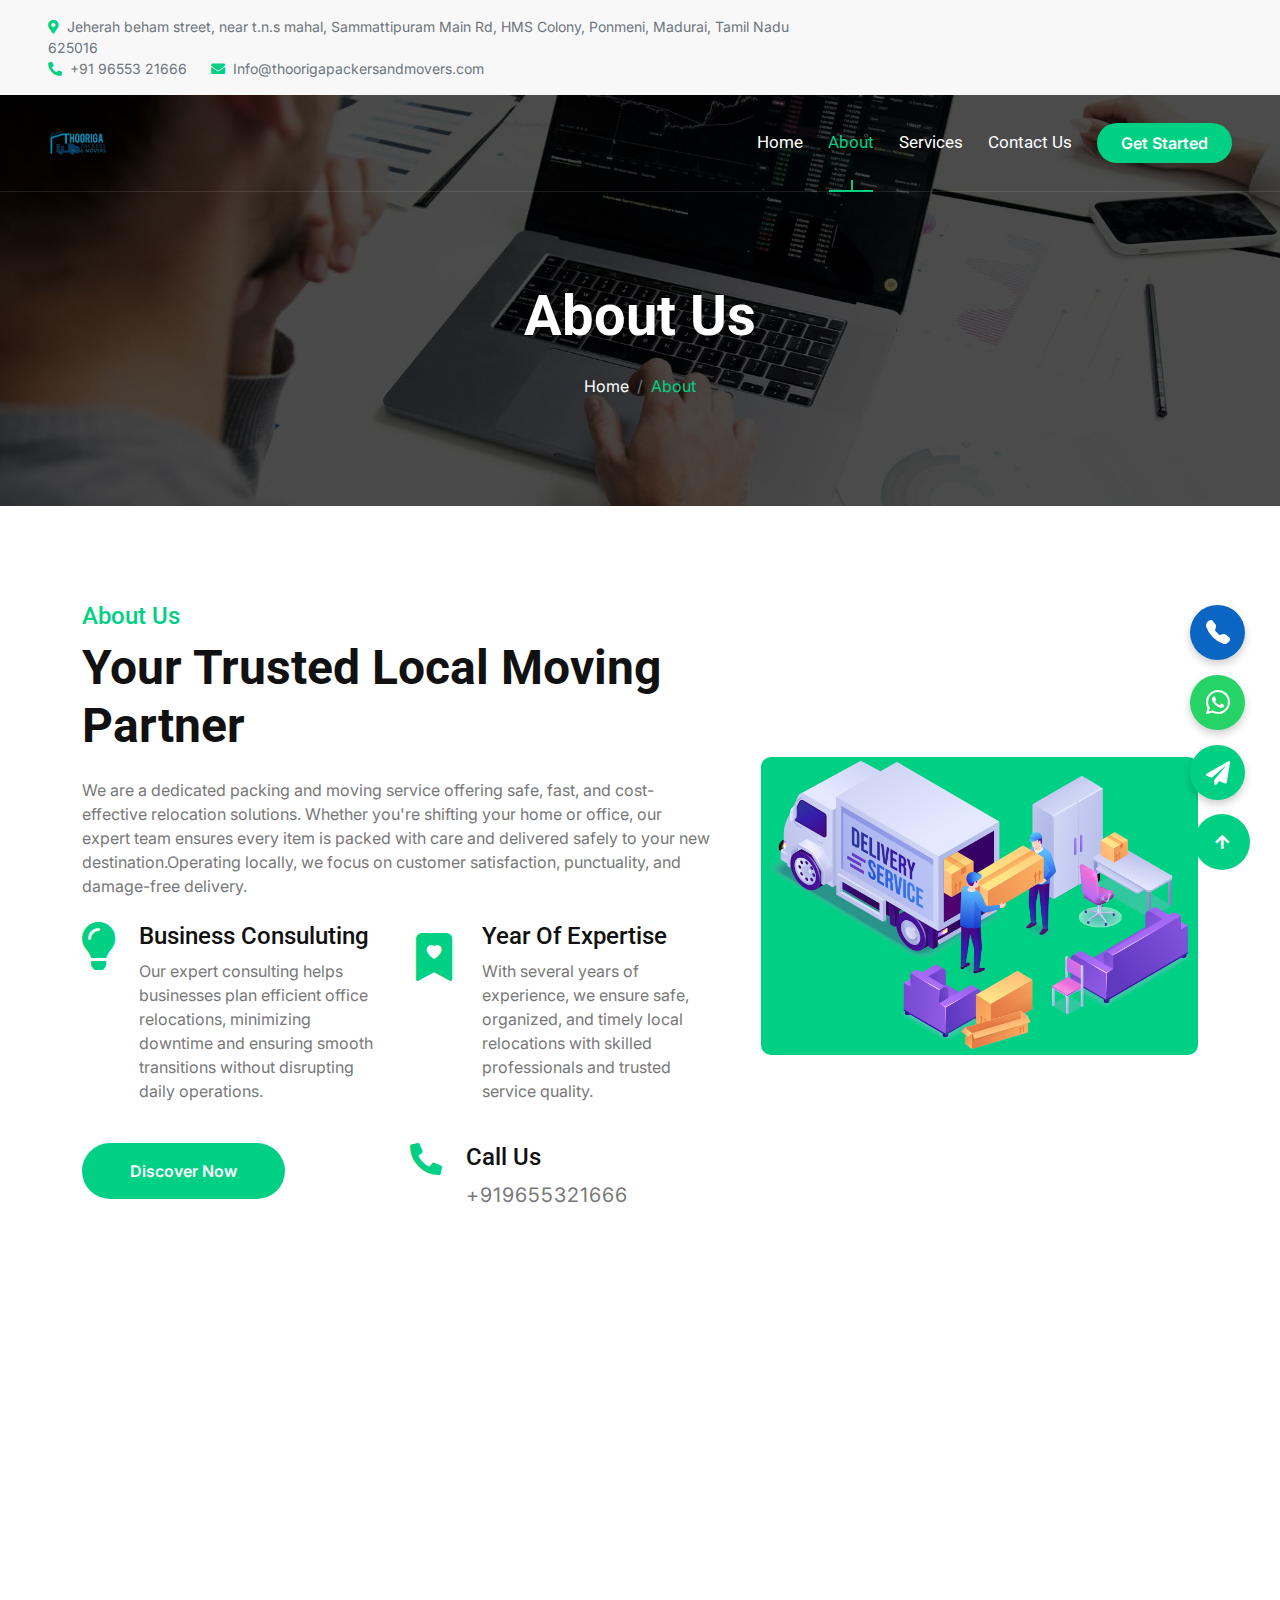
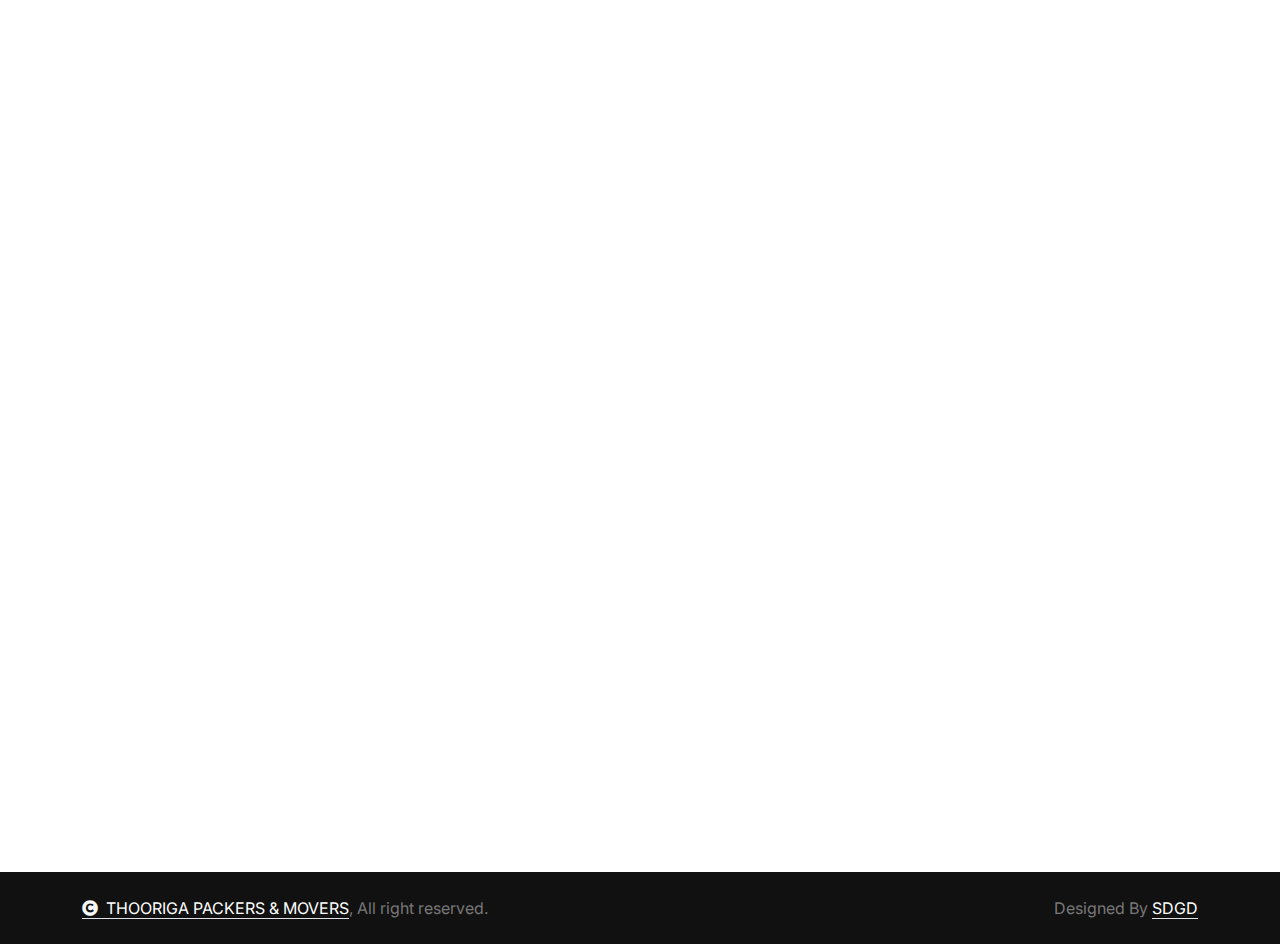
<file: about.html>
<!DOCTYPE html>
<html lang="en">

    <head>
        <meta charset="utf-8">
        <meta content="width=device-width, initial-scale=1.0" name="viewport">
        <title>About Thooriga Packers and Movers | Local Shifting Experts in Madurai</title>
<meta name="description" content="Learn more about Thooriga Packers and Movers, your trusted local relocation partner in Madurai. Years of experience in providing stress-free moving services.">
<meta name="keywords" content="About Packers and Movers Madurai, Relocation Company Madurai, Local Movers Information, Trusted Moving Company Madurai">


        <!-- Google Web Fonts -->
        <link rel="preconnect" href="https://fonts.googleapis.com">
        <link rel="preconnect" href="https://fonts.gstatic.com" crossorigin>
        <link href="https://fonts.googleapis.com/css2?family=Inter:wght@100..900&family=Roboto:wght@400;500;700;900&display=swap" rel="stylesheet"> 

        <!-- Icon Font Stylesheet -->
        <link rel="stylesheet" href="https://use.fontawesome.com/releases/v5.15.4/css/all.css"/>
        <link href="https://cdn.jsdelivr.net/npm/bootstrap-icons@1.4.1/font/bootstrap-icons.css" rel="stylesheet">

        <!-- Libraries Stylesheet -->
        <link href="lib/animate/animate.min.css" rel="stylesheet">
        <link href="lib/lightbox/css/lightbox.min.css" rel="stylesheet">
        <link href="lib/owlcarousel/assets/owl.carousel.min.css" rel="stylesheet">


        <!-- Customized Bootstrap Stylesheet -->
        <link href="css/bootstrap.min.css" rel="stylesheet">

        <!-- Template Stylesheet -->
        <link href="css/style.css" rel="stylesheet">
        <!-- ement. Don’t add more than one Google tag to each page. -->
<!-- Google tag (gtag.js) -->
<script async src="https://www.googletagmanager.com/gtag/js?id=G-Y63MSN03NQ"></script>
<script>
  window.dataLayer = window.dataLayer || [];
  function gtag(){dataLayer.push(arguments);}
  gtag('js', new Date());

  gtag('config', 'G-Y63MSN03NQ');
</script>
    </head>

    <body>

        <!-- Spinner Start -->
        <div id="spinner" class="show bg-white position-fixed translate-middle w-100 vh-100 top-50 start-50 d-flex align-items-center justify-content-center">
            <div class="spinner-border text-primary" style="width: 3rem; height: 3rem;" role="status">
                <span class="sr-only">Loading...</span>
            </div>
        </div>
        <!-- Spinner End -->

        <!-- Topbar Start -->
           <div class="container-fluid topbar bg-light px-5 py-3  d-none d-lg-block">
        <div class="row gx-0 align-items-center">
            <div class="col-lg-8 text-center text-lg-start mb-2 mb-lg-0">
                <div class="d-flex flex-wrap">
                    <a href="#" class="text-muted small me-4"><i
                            class="fas fa-map-marker-alt text-primary me-2"></i>Jeherah beham street, near t.n.s mahal,
                        Sammattipuram Main Rd, HMS Colony, Ponmeni, Madurai, Tamil Nadu 625016</a>
                    <a href="tel:+919655321666" class="text-muted small me-4"><i
                            class="fas fa-phone-alt text-primary me-2"></i>+91 96553 21666</a>
                    <a href="mailto:Info@thoorigapackersandmovers.com" class="text-muted small me-0"><i
                            class="fas fa-envelope text-primary me-2"></i>Info@thoorigapackersandmovers.com</a>
                </div>
            </div>

        </div>
    </div>
        <!-- Topbar End -->

        <!-- Navbar & Hero Start -->
        <div class="container-fluid position-relative p-0">
            <nav class="navbar navbar-expand-lg navbar-light px-4 px-lg-5 py-3 py-lg-0">
                <a href="" class="navbar-brand p-0">
                      <img src="img/logo 2.svg" alt="Logo">
                </a>
                <button class="navbar-toggler" type="button" data-bs-toggle="collapse" data-bs-target="#navbarCollapse">
                    <span class="fa fa-bars"></span>
                </button>
                <div class="collapse navbar-collapse" id="navbarCollapse">
                    <div class="navbar-nav ms-auto py-0">
                        <a href="index.html" class="nav-item nav-link">Home</a>
                        <a href="about.html" class="nav-item nav-link active">About</a>
                        <a href="service.html" class="nav-item nav-link">Services</a>
                        
                      
                        <a href="contact.html" class="nav-item nav-link">Contact Us</a>
                    </div>
                    <a href="javascript:void(0)" class="btn btn-primary rounded-pill py-2 px-4 my-3 my-lg-0 flex-shrink-0">Get Started</a>
                </div>
            </nav>

            <!-- Header Start -->
            <div class="container-fluid bg-breadcrumb">
                <div class="container text-center py-5" style="max-width: 900px;">
                    <h4 class="text-white display-4 mb-4 wow fadeInDown" data-wow-delay="0.1s">About Us</h4>
                    <ol class="breadcrumb d-flex justify-content-center mb-0 wow fadeInDown" data-wow-delay="0.3s">
                        <li class="breadcrumb-item"><a href="index.html">Home</a></li>
                       
                        <li class="breadcrumb-item active text-primary">About</li>
                    </ol>    
                </div>
            </div>
            <!-- Header End -->
        </div>
        <!-- Navbar & Hero End -->


    <!-- Abvout Start -->
    <div class="container-fluid about py-5">
        <div class="container py-5">
            <div class="row g-5 align-items-center">
                <div class="col-xl-7 wow fadeInLeft" data-wow-delay="0.2s">
                    <div>
                        <h4 class="text-primary">About Us</h4>
                        <h1 class="display-5 mb-4">Your Trusted Local Moving Partner</h1>
                        <p class="mb-4">We are a dedicated packing and moving service offering safe, fast, and
                            cost-effective relocation solutions. Whether you're shifting your home or office, our expert
                            team ensures every item is packed with care and delivered safely to your new
                            destination.Operating locally, we focus on customer satisfaction, punctuality, and
                            damage-free delivery.


                        </p>
                        <div class="row g-4">
                            <div class="col-md-6 col-lg-6 col-xl-6">
                                <div class="d-flex">
                                    <div><i class="fas fa-lightbulb fa-3x text-primary"></i></div>
                                    <div class="ms-4">
                                        <h4>Business Consuluting</h4>
                                        <p>Our expert consulting helps businesses plan efficient office relocations,
                                            minimizing downtime and ensuring smooth transitions without disrupting daily
                                            operations.</p>
                                    </div>
                                </div>
                            </div>
                            <div class="col-md-6 col-lg-6 col-xl-6">
                                <div class="d-flex">
                                    <div><i class="bi bi-bookmark-heart-fill fa-3x text-primary"></i></div>
                                    <div class="ms-4">
                                        <h4>Year Of Expertise</h4>
                                        <p>With several years of experience, we ensure safe, organized, and timely local
                                            relocations with skilled professionals and trusted service quality.</p>
                                    </div>
                                </div>
                            </div>
                            <div class="col-sm-6">
                                <a href="javascript:void(0)" class="btn btn-primary rounded-pill py-3 px-5 flex-shrink-0">Discover
                                    Now</a>
                            </div>
                            <div class="col-sm-6">
                                <div class="d-flex">
                                    <i class="fas fa-phone-alt fa-2x text-primary me-4"></i>
                                    <div>
                                        <h4>Call Us</h4>
                                        <p class="mb-0 fs-5" style="letter-spacing: 1px;">+919655321666</p>
                                    </div>
                                </div>
                            </div>
                        </div>
                    </div>
                </div>
                <div class="col-xl-5 wow fadeInRight" data-wow-delay="0.2s">
                    <div class="bg-primary rounded position-relative overflow-hidden">
                        <img src="img/abt.png" class="img-fluid rounded w-100" alt="Home Shifting Services Madurai">


                    </div>
                </div>
            </div>
        </div>
    </div>
    <!-- About End -->

    <!-- Testimonial Start -->
    <div class="container-fluid testimonial pb-5">
        <div class="container pb-5">
            <div class="text-center mx-auto pb-5 wow fadeInUp" data-wow-delay="0.2s" style="max-width: 800px;">
                <h4 class="text-primary">Testimonial</h4>
                <h1 class="display-5 mb-4">Our Clients Riviews</h1>
                <p class="mb-0">Our satisfied customers are our biggest strength. Read what they have to say about our
                    reliable, professional packing and moving services that made their local moves smooth and
                    stress-free.
                </p>
            </div>
            <div class="owl-carousel testimonial-carousel wow fadeInUp" data-wow-delay="0.2s">
                <div class="testimonial-item">
                    <div class="testimonial-quote-left">
                        <i class="fas fa-quote-left fa-2x"></i>
                    </div>
                    <div class="testimonial-img">
                        <img src="img/ramesh.jpg" class="img-fluid" alt="Packers Movers Near Me Madurai">
                    </div>
                    <div class="testimonial-text">
                        <p class="mb-0">Great service! They packed everything securely and moved us on time without any
                            damage.
                        </p>
                    </div>
                    <div class="testimonial-title">
                        <div>
                            <h4 class="mb-0">Ramesh K.</h4>

                        </div>
                        <div class="d-flex text-primary">
                            <i class="fas fa-star"></i>
                            <i class="fas fa-star"></i>
                            <i class="fas fa-star"></i>
                            <i class="fas fa-star"></i>
                            <i class="fas fa-star"></i>
                        </div>
                    </div>
                    <div class="testimonial-quote-right">
                        <i class="fas fa-quote-right fa-2x"></i>
                    </div>
                </div>
                <div class="testimonial-item">
                    <div class="testimonial-quote-left">
                        <i class="fas fa-quote-left fa-2x"></i>
                    </div>
                    <div class="testimonial-img">
                        <img src="img/divya.jpg" class="img-fluid" alt="Furniture Shifting Madurai">
                    </div>
                    <div class="testimonial-text">
                        <p class="mb-0">Professional team and very cooperative. Made our house shifting so easy!
                        </p>
                    </div>
                    <div class="testimonial-title">
                        <div>
                            <h4 class="mb-0">Divya I.</h4>

                        </div>
                        <div class="d-flex text-primary">
                            <i class="fas fa-star"></i>
                            <i class="fas fa-star"></i>
                            <i class="fas fa-star"></i>
                            <i class="fas fa-star"></i>
                            <i class="fas fa-star"></i>
                        </div>
                    </div>
                    <div class="testimonial-quote-right">
                        <i class="fas fa-quote-right fa-2x"></i>
                    </div>
                </div>
                <div class="testimonial-item">
                    <div class="testimonial-quote-left">
                        <i class="fas fa-quote-left fa-2x"></i>
                    </div>
                    <div class="testimonial-img">
                        <img src="img/suresh.jpg" class="img-fluid" alt="Madurai Relocation Experts">
                    </div>
                    <div class="testimonial-text">
                        <p class="mb-0">Affordable rates and punctual service. I highly recommend them for local moves.
                        </p>
                    </div>
                    <div class="testimonial-title">
                        <div>
                            <h4 class="mb-0">Suresh T.</h4>

                        </div>
                        <div class="d-flex text-primary">
                            <i class="fas fa-star"></i>
                            <i class="fas fa-star"></i>
                            <i class="fas fa-star"></i>
                            <i class="fas fa-star"></i>
                            <i class="fas fa-star"></i>
                        </div>
                    </div>
                    <div class="testimonial-quote-right">
                        <i class="fas fa-quote-right fa-2x"></i>
                    </div>
                </div>

            </div>
        </div>
    </div>
    <!-- Testimonial End -->

     <!-- Footer Start -->
    <div class="container-fluid footer py-5 wow fadeIn" data-wow-delay="0.2s">
        <div class="container py-5 border-start-0 border-end-0"
            style="border: 1px solid; border-color: rgb(255, 255, 255, 0.08);">
            <div class="row g-5">
                <div class="col-md-6 col-lg-6 col-xl-4">
                    <div class="footer-item">
                        <a href="javascript:void(0)" class="p-0">
                            <img src="img/logo3.svg" alt="Office Relocation Madurai">
                            <h4 class="text-white"><i class=" me-3"></i>THOORIGA PACKERS & MOVERS</h4>
                            <!-- <img src="img/logo.png" alt="Logo"> -->
                        </a>

                    </div>
                </div>
                <div class="col-md-6 col-lg-6 col-xl-2">
                    <div class="footer-item">
                        <h4 class="text-white mb-4">Quick Links</h4>
                        <a href="index.html"><i class="fas fa-angle-right me-2"></i> Home</a>
                        <a href="about.html"><i class="fas fa-angle-right me-2"></i>About Us</a>
                        <a href="service.html"><i class="fas fa-angle-right me-2"></i> Services</a>
                        <a href="contact.html"><i class="fas fa-angle-right me-2"></i> Contact Us</a>

                    </div>
                </div>
                <div class="col-md-6 col-lg-6 col-xl-3">
                    <div class="footer-item">
                        <iframe src="https://www.google.com/maps/embed?pb=!1m18!1m12!1m3!1d62883.09595735833!2d78.12282365!3d9.91783685!2m3!1f0!2f0!3f0!3m2!1i1024!2i768!4f13.1!3m3!1m2!1s0x20472058631f43d1%3A0xc8c90c6b2a3957d5!2sTHOORIGA%20MADURAI!5e0!3m2!1sen!2sin!4v1747997494228!5m2!1sen!2sin" width="100%" height="auto" style="border:0;" allowfullscreen="" loading="lazy" referrerpolicy="no-referrer-when-downgrade"></iframe>
                    </div>
                </div>
                <div class="col-md-6 col-lg-6 col-xl-3">
                    <div class="footer-item">
                        <h4 class="text-white mb-4">Contact Info</h4>
                        <div class="d-flex align-items-center">
                            <i class="fas fa-map-marker-alt text-primary me-3"></i>
                            <p class="text-white mb-0">Jeherah beham street, near t.n.s mahal, Sammattipuram Main Rd,
                                HMS Colony, Ponmeni, Madurai, Tamil Nadu 625016</p>
                        </div>
                        <div class="d-flex align-items-center">
                            <i class="fas fa-envelope text-primary me-3"></i>
                            <p class="text-white mb-0" style="font-size: 14px;">Info@thoorigapackersandmovers.com</p>
                        </div>
                        <div class="d-flex align-items-center">
                            <i class="fa fa-phone-alt text-primary me-3"></i>
                            <p class="text-white mb-0">+91 96553 21666</p>
                        </div>

                      
                    </div>
                </div>
            </div>
        </div>
    </div>
    <!-- Footer End -->

    <!-- Copyright Start -->
    <div class="container-fluid copyright py-4">
        <div class="container">
            <div class="row g-4 align-items-center">
                <div class="col-md-6 text-center text-md-start mb-md-0">
                    <span class="text-body"><a href="#" class="border-bottom text-white"><i
                                class="fas fa-copyright text-light me-2"></i>THOORIGA PACKERS & MOVERS</a>, All right
                        reserved.</span>
                </div>
                <div class="col-md-6 text-center text-md-end text-body">
                   Designed By <a class="border-bottom text-white"
                        href="https://softwaredevelopmentandgraphicdesign.tech/">SDGD</a>
                </div>
            </div>
        </div>
    </div>
    <!-- Copyright End -->

    <!-- sticky start -->

    <div class="sticky-buttons">
        <!-- Call Button -->
        <a href="tel:+919655321666" class="btn-circle call" title="Call Us">
            <i class="bi bi-telephone-fill"></i>
        </a>

        <!-- WhatsApp Button -->
        <a href="https://wa.me/919655321666" class="btn-circle" title="Chat on WhatsApp" target="_blank">
            <i class="bi bi-whatsapp"></i>
        </a>
           <!-- Sticky Send Icon -->
         <button type="button" class="btn-circle send" title="Send Message" data-bs-toggle="modal" data-bs-target="#contactModal">
    <i class="fa fa-paper-plane"></i>
  </button>
    </div>

    <!-- sticky end -->

    
    <!-- modal start -->

    <div class="modal fade" id="contactModal" tabindex="-1" aria-labelledby="contactModalLabel" aria-hidden="true">
        <div class="modal-dialog modal-dialog-centered modal-fullscreen-sm-down"
            style="max-width: 600px; margin: auto;">
            <div class="modal-content" style="border-radius: 12px;">
                <div class="modal-header"
                    style="background-color: #00D084; color: white; border-top-left-radius: 12px; border-top-right-radius: 12px;">
                    <h5 class="modal-title" id="contactModalLabel">Get in Touch</h5>
                    <button type="button" class="btn-close btn-close-white" data-bs-dismiss="modal"
                        aria-label="Close"></button>
                </div>
                <form class="modal-body" action="https://api.web3forms.com/submit" method="POST" id="form" style="padding: 1rem;">


                    <input type="hidden" name="access_key" value="a0443457-5c69-48cb-a9c8-998a2e2d133d" />
                    <input type="hidden" name="subject" value="New Submission from Web3Forms" />
                    <input type="hidden" name="redirect" value="https://thoorigapackersandmovers.com/" />
                    <input type="checkbox" name="botcheck" id="" style="display: none;" />



                    <div class="form-group mb-3">
                        <label for="name">Your Name</label>
                        <input type="text" class="form-control" id="name" placeholder="Enter your name" name="Your Name" required>
                    </div>
                    <div class="form-group mb-3">
                        <label for="mobile">Your Mobile Number</label>
                        <input type="tel" class="form-control" id="mobile" placeholder="Enter your mobile number" name="Your Mobile Number" 
                            required >
                    </div>
                    <div class="form-group mb-3">
                        <label for="email">Your Email ID</label>
                        <input type="email" class="form-control" name="Your Email ID " id="email" placeholder="Enter your email ID" required>
                    </div>
                    <div class="form-group mb-3">
                        <label for="pickup">Pickup Location</label>
                        <input type="text" class="form-control" name="Pickup Location" id="pickup" placeholder="Enter pickup location"
                            required>
                    </div>
                    <div class="form-group mb-3">
                        <label for="drop">Drop Location</label>
                        <input type="text" name="Drop Location" class="form-control" id="drop" placeholder="Enter drop location" required>
                    </div>
                    <div class="form-group mb-3">
                        <label for="property">Property Size</label>
                        <input type="text" name="Property Size" class="form-control" id="property"
                            placeholder="e.g. furniture, few boxes, office chairs & tables" required>
                    </div>
                    <div class="form-group mb-4">
                        <label for="message">Message</label>
                        <textarea class="form-control" id="message" rows="3"
                            placeholder="Enter any message..." name="Message"></textarea>
                    </div>
                    <button type="submit" class="btn w-100"
                        style="background-color: #00D084; color: white; font-weight: bold;">Send Message</button>
                </form>
            </div>
        </div>
    </div>

    <!-- modal end -->


        <!-- Back to Top -->
        <a href="#" class="btn btn-primary btn-lg-square rounded-circle back-to-top"><i class="fa fa-arrow-up"></i></a>   

        
        <!-- JavaScript Libraries -->
        <script src="https://ajax.googleapis.com/ajax/libs/jquery/3.6.4/jquery.min.js"></script>
        <script src="https://cdn.jsdelivr.net/npm/bootstrap@5.0.0/dist/js/bootstrap.bundle.min.js"></script>
        <script src="lib/wow/wow.min.js"></script>
        <script src="lib/easing/easing.min.js"></script>
        <script src="lib/waypoints/waypoints.min.js"></script>
        <script src="lib/counterup/counterup.min.js"></script>
        <script src="lib/lightbox/js/lightbox.min.js"></script>
        <script src="lib/owlcarousel/owl.carousel.min.js"></script>
        

        <!-- Template Javascript -->
        <script src="js/main.js"></script>
    </body>

</html>
</file>
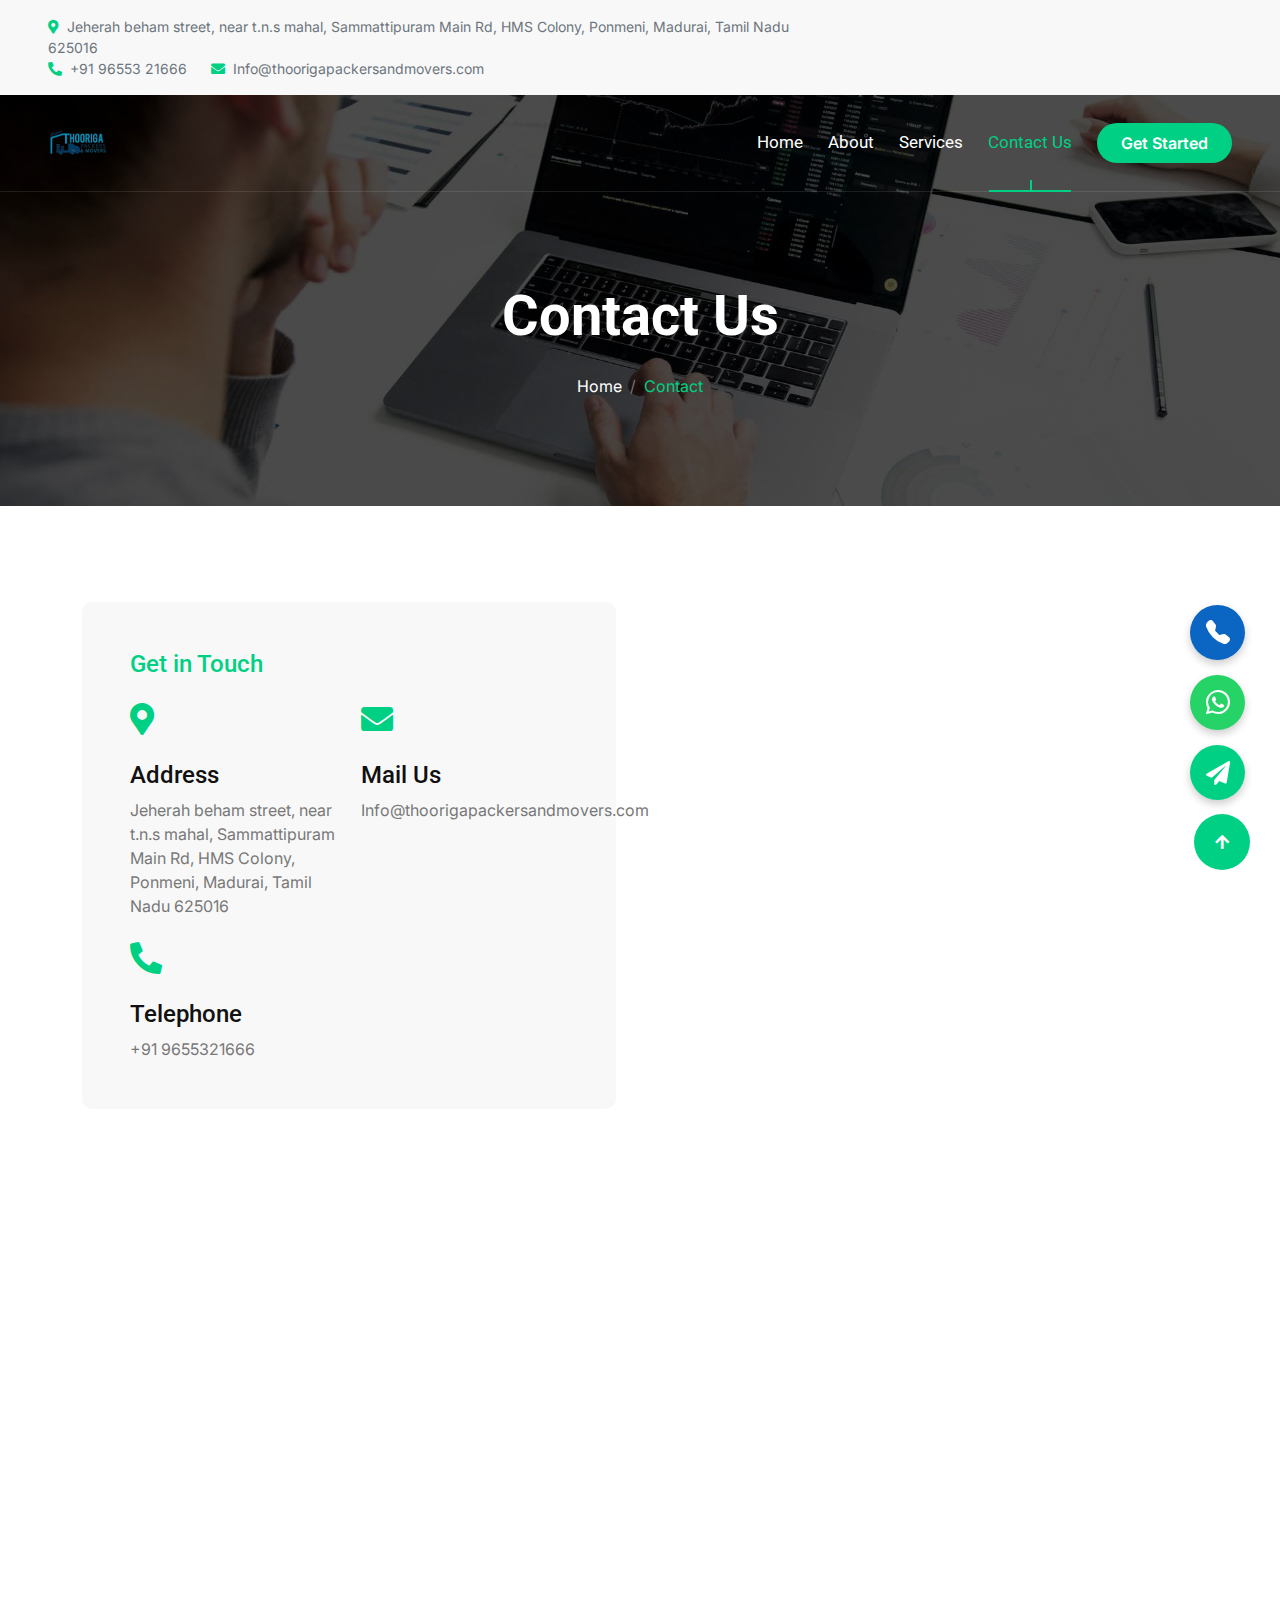
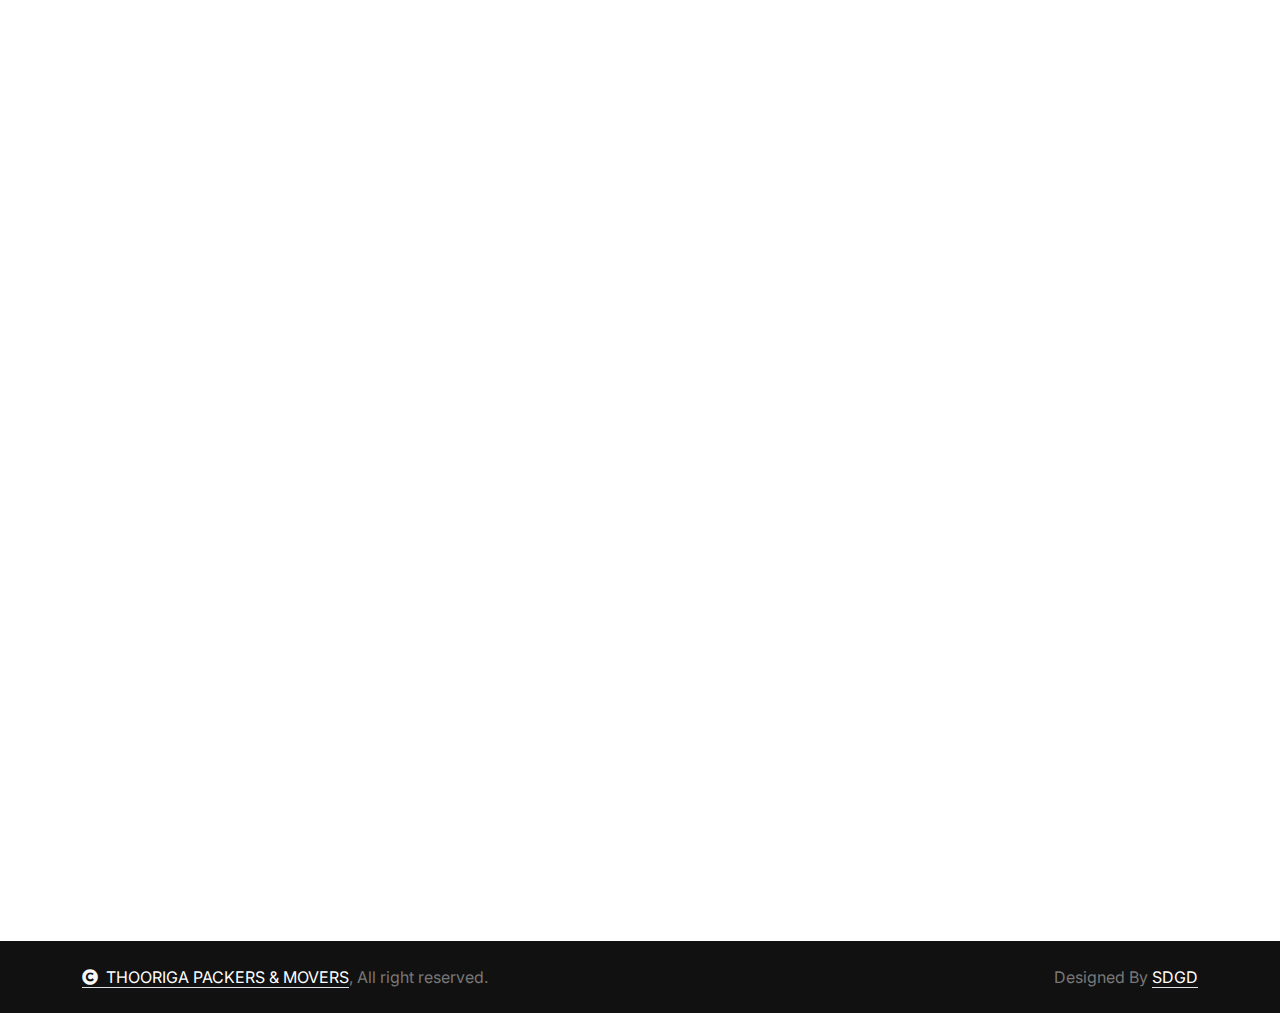
<file: contact.html>
<!DOCTYPE html>
<html lang="en">

    <head>
        <meta charset="utf-8">
        <meta content="width=device-width, initial-scale=1.0" name="viewport">
        <title>Contact Thooriga Packers and Movers Madurai | Get a Free Moving Quote</title>
        <meta name="description" content="Need packing and moving services in Madurai? Contact Thooriga Packers and Movers for safe and affordable home or office shifting solutions.">
        <meta name="keywords" content="Contact Packers and Movers Madurai, Get a Moving Quote Madurai, Relocation Help Madurai, Moving Company Contact Madurai">
        

        <!-- Google Web Fonts -->
        <link rel="preconnect" href="https://fonts.googleapis.com">
        <link rel="preconnect" href="https://fonts.gstatic.com" crossorigin>
        <link href="https://fonts.googleapis.com/css2?family=Inter:wght@100..900&family=Roboto:wght@400;500;700;900&display=swap" rel="stylesheet"> 

        <!-- Icon Font Stylesheet -->
        <link rel="stylesheet" href="https://use.fontawesome.com/releases/v5.15.4/css/all.css"/>
        <link href="https://cdn.jsdelivr.net/npm/bootstrap-icons@1.4.1/font/bootstrap-icons.css" rel="stylesheet">

        <!-- Libraries Stylesheet -->
        <link href="lib/animate/animate.min.css" rel="stylesheet">
        <link href="lib/lightbox/css/lightbox.min.css" rel="stylesheet">
        <link href="lib/owlcarousel/assets/owl.carousel.min.css" rel="stylesheet">


        <!-- Customized Bootstrap Stylesheet -->
        <link href="css/bootstrap.min.css" rel="stylesheet">

        <!-- Template Stylesheet -->
        <link href="css/style.css" rel="stylesheet">
        <!-- ement. Don’t add more than one Google tag to each page. -->
<!-- Google tag (gtag.js) -->
<script async src="https://www.googletagmanager.com/gtag/js?id=G-Y63MSN03NQ"></script>
<script>
  window.dataLayer = window.dataLayer || [];
  function gtag(){dataLayer.push(arguments);}
  gtag('js', new Date());

  gtag('config', 'G-Y63MSN03NQ');
</script>
    </head>

    <body>

        <!-- Spinner Start -->
        <div id="spinner" class="show bg-white position-fixed translate-middle w-100 vh-100 top-50 start-50 d-flex align-items-center justify-content-center">
            <div class="spinner-border text-primary" style="width: 3rem; height: 3rem;" role="status">
                <span class="sr-only">Loading...</span>
            </div>
        </div>
        <!-- Spinner End -->

        <!-- Topbar Start -->
   <div class="container-fluid topbar bg-light px-5 py-3  d-none d-lg-block">
        <div class="row gx-0 align-items-center">
            <div class="col-lg-8 text-center text-lg-start mb-2 mb-lg-0">
                <div class="d-flex flex-wrap">
                    <a href="#" class="text-muted small me-4"><i
                            class="fas fa-map-marker-alt text-primary me-2"></i>Jeherah beham street, near t.n.s mahal,
                        Sammattipuram Main Rd, HMS Colony, Ponmeni, Madurai, Tamil Nadu 625016</a>
                    <a href="tel:+919655321666" class="text-muted small me-4"><i
                            class="fas fa-phone-alt text-primary me-2"></i>+91 96553 21666</a>
                    <a href="mailto:Info@thoorigapackersandmovers.com" class="text-muted small me-0"><i
                            class="fas fa-envelope text-primary me-2"></i>Info@thoorigapackersandmovers.com</a>
                </div>
            </div>

        </div>
    </div>
        <!-- Topbar End -->

        <!-- Navbar & Hero Start -->
        <div class="container-fluid position-relative p-0">
            <nav class="navbar navbar-expand-lg navbar-light px-4 px-lg-5 py-3 py-lg-0">
                <a href="" class="navbar-brand p-0">
                     <img src="img/logo 2.svg" alt="Logo">
                </a>
                <button class="navbar-toggler" type="button" data-bs-toggle="collapse" data-bs-target="#navbarCollapse">
                    <span class="fa fa-bars"></span>
                </button>
                <div class="collapse navbar-collapse" id="navbarCollapse">
                    <div class="navbar-nav ms-auto py-0">
                        <a href="index.html" class="nav-item nav-link">Home</a>
                        <a href="about.html" class="nav-item nav-link">About</a>
                        <a href="service.html" class="nav-item nav-link">Services</a>
                        <a href="contact.html" class="nav-item nav-link active">Contact Us</a>
                    </div>
                    <a href="javascript:void(0)" class="btn btn-primary rounded-pill py-2 px-4 my-3 my-lg-0 flex-shrink-0">Get Started</a>
                </div>
            </nav>

            <!-- Header Start -->
            <div class="container-fluid bg-breadcrumb">
                <div class="container text-center py-5" style="max-width: 900px;">
                    <h4 class="text-white display-4 mb-4 wow fadeInDown" data-wow-delay="0.1s">Contact Us</h4>
                    <ol class="breadcrumb d-flex justify-content-center mb-0 wow fadeInDown" data-wow-delay="0.3s">
                        <li class="breadcrumb-item"><a href="index.html">Home</a></li>
                        <li class="breadcrumb-item active text-primary">Contact</li>
                    </ol>    
                </div>
            </div>
            <!-- Header End -->
        </div>
        <!-- Navbar & Hero End -->

        <!-- Contact Start -->
        <div class="container-fluid contact py-5">
            <div class="container py-5">
                <div class="row g-5">
                    <div class="col-xl-6">
                        <div class="wow fadeInUp" data-wow-delay="0.2s">
                            <div class="bg-light rounded p-5 mb-5">
                                <h4 class="text-primary mb-4">Get in Touch</h4>
                                <div class="row g-4">
                                    <div class="col-md-6">
                                        <div class="contact-add-item">
                                            <div class="contact-icon text-primary mb-4">
                                                <i class="fas fa-map-marker-alt fa-2x"></i>
                                            </div>
                                            <div>
                                                <h4>Address</h4>
                                                <p class="mb-0">Jeherah beham street, near t.n.s mahal, Sammattipuram Main Rd, HMS Colony, Ponmeni, Madurai, Tamil Nadu 625016</p>
                                            </div>
                                        </div>
                                    </div>
                                    <div class="col-md-6">
                                        <div class="contact-add-item">
                                            <div class="contact-icon text-primary mb-4">
                                                <i class="fas fa-envelope fa-2x"></i>
                                            </div>
                                            <div>
                                                <h4>Mail Us</h4>
                                                <p class="mb-0">
Info@thoorigapackersandmovers.com</p>
                                            </div>
                                        </div>
                                    </div>
                                    <div class="col-md-6">
                                        <div class="contact-add-item">
                                            <div class="contact-icon text-primary mb-4">
                                                <i class="fa fa-phone-alt fa-2x"></i>
                                            </div>
                                            <div>
                                                <h4>Telephone</h4>
                                                <p class="mb-0">+91 9655321666</p>
                                            </div>
                                        </div>
                                    </div>
                                </div>
                            </div>
                            <div class="bg-light p-5 rounded h-100 wow fadeInUp" data-wow-delay="0.2s">
                                <h4 class="text-primary">Send Your Message</h4>
                                <p class="mb-4">We’re here to help with your local move. Reach out to us via phone, email, or the form below for quick support and free quotes.</p>
                                <form action="https://api.web3forms.com/submit" method="POST" id="form">
                                    <input type="hidden" name="access_key" value="a0443457-5c69-48cb-a9c8-998a2e2d133d" />
                                    <input type="hidden" name="subject" value="New Submission from Web3Forms" />
                                    <input type="hidden" name="redirect" value="https://thoorigapackersandmovers.com/" />
                                    <input type="checkbox" name="botcheck" id="" style="display: none;" />
                
                                    <div class="row g-4">
                                        <div class="col-lg-12 col-xl-6">
                                            <div class="form-floating">
                                                <input type="text" class="form-control border-0" id="name" placeholder="Your Name">
                                                <label for="name">Your Name</label>
                                            </div>
                                        </div>
                                        <div class="col-lg-12 col-xl-6">
                                            <div class="form-floating">
                                                <input type="email" class="form-control border-0" id="email" placeholder="Your Email">
                                                <label for="email">Your Email</label>
                                            </div>
                                        </div>
                                        <div class="col-lg-12 col-xl-6">
                                            <div class="form-floating">
                                                <input type="phone" class="form-control border-0" id="phone" placeholder="Phone">
                                                <label for="phone">Your Phone</label>
                                            </div>
                                        </div>
                                        <div class="col-lg-12 col-xl-6">
                                            <div class="form-floating">
                                                <input type="text" class="form-control border-0" id="project" placeholder="Project">
                                                <label for="project">Pickup Location</label>
                                            </div>
                                        </div>
                                        <div class="col-12">
                                            <div class="form-floating">
                                                <input type="text" class="form-control border-0" id="subject" placeholder="Subject">
                                                <label for="subject">Drop Location </label>
                                            </div>
                                        </div>
                                        <div class="col-12">
                                            <div class="form-floating">
                                                <input type="text" class="form-control border-0" id="subject" placeholder="Subject">
                                                <label for="subject">Property Size</label>
                                            </div>
                                        </div>
                                        <div class="col-12">
                                            <div class="form-floating">
                                                <textarea class="form-control border-0" placeholder="Leave a message here" id="message" style="height: 160px"></textarea>
                                                <label for="message">Message</label>
                                            </div>

                                        </div>
                                        <div class="col-12">
                                            <button class="btn btn-primary w-100 py-3">Send Message</button>
                                        </div>
                                    </div>
                                </form>
                            </div>
                        </div>
                    </div>
                    <div class="col-xl-6 wow fadeInRight" data-wow-delay="0.2s">
                        <div class="rounded h-100">
                            <iframe class="rounded h-100 w-100" 
                            style="height: 400px;" src="https://www.google.com/maps/embed?pb=!1m18!1m12!1m3!1d62883.09595735833!2d78.12282365!3d9.91783685!2m3!1f0!2f0!3f0!3m2!1i1024!2i768!4f13.1!3m3!1m2!1s0x20472058631f43d1%3A0xc8c90c6b2a3957d5!2sTHOORIGA%20MADURAI!5e0!3m2!1sen!2sin!4v1747997494228!5m2!1sen!2sin" 
                            loading="lazy" referrerpolicy="no-referrer-when-downgrade"></iframe>
                        </div>
                    </div>
                </div>
            </div>
        </div>
        <!-- Contact End -->
 <!-- Footer Start -->
    <div class="container-fluid footer py-5 wow fadeIn" data-wow-delay="0.2s">
        <div class="container py-5 border-start-0 border-end-0"
            style="border: 1px solid; border-color: rgb(255, 255, 255, 0.08);">
            <div class="row g-5">
                <div class="col-md-6 col-lg-6 col-xl-4">
                    <div class="footer-item">
                        <a href="javascript:void(0)" class="p-0">
                            <img src="img/logo3.svg" alt="Local Packers and Movers Madurai">
                            <h4 class="text-white"><i class=" me-3"></i>THOORIGA PACKERS & MOVERS</h4>
                            <!-- <img src="img/logo.png" alt="Logo"> -->
                        </a>

                    </div>
                </div>
                <div class="col-md-6 col-lg-6 col-xl-2">
                    <div class="footer-item">
                        <h4 class="text-white mb-4">Quick Links</h4>
                        <a href="index.html"><i class="fas fa-angle-right me-2"></i> Home</a>
                        <a href="about.html"><i class="fas fa-angle-right me-2"></i>About Us</a>
                        <a href="service.html"><i class="fas fa-angle-right me-2"></i> Services</a>
                        <a href="contact.html"><i class="fas fa-angle-right me-2"></i> Contact Us</a>

                    </div>
                </div>
                <div class="col-md-6 col-lg-6 col-xl-3">
                    <div class="footer-item">
                        <iframe src="https://www.google.com/maps/embed?pb=!1m18!1m12!1m3!1d62883.09595735833!2d78.12282365!3d9.91783685!2m3!1f0!2f0!3f0!3m2!1i1024!2i768!4f13.1!3m3!1m2!1s0x20472058631f43d1%3A0xc8c90c6b2a3957d5!2sTHOORIGA%20MADURAI!5e0!3m2!1sen!2sin!4v1747997494228!5m2!1sen!2sin" width="100%" height="auto" style="border:0;" allowfullscreen="" loading="lazy" referrerpolicy="no-referrer-when-downgrade"></iframe>
                    </div>
                </div>
                <div class="col-md-6 col-lg-6 col-xl-3">
                    <div class="footer-item">
                        <h4 class="text-white mb-4">Contact Info</h4>
                        <div class="d-flex align-items-center">
                            <i class="fas fa-map-marker-alt text-primary me-3"></i>
                            <p class="text-white mb-0">Jeherah beham street, near t.n.s mahal, Sammattipuram Main Rd,
                                HMS Colony, Ponmeni, Madurai, Tamil Nadu 625016</p>
                        </div>
                        <div class="d-flex align-items-center">
                            <i class="fas fa-envelope text-primary me-3"></i>
                           <p class="text-white mb-0" style="font-size: 14px;">Info@thoorigapackersandmovers.com</p>
                        </div>
                        <div class="d-flex align-items-center">
                            <i class="fa fa-phone-alt text-primary me-3"></i>
                            <p class="text-white mb-0">+91 96553 21666</p>
                        </div>

                      
                    </div>
                </div>
            </div>
        </div>
    </div>
    <!-- Footer End -->

    <!-- Copyright Start -->
    <div class="container-fluid copyright py-4">
        <div class="container">
            <div class="row g-4 align-items-center">
                <div class="col-md-6 text-center text-md-start mb-md-0">
                    <span class="text-body"><a href="#" class="border-bottom text-white"><i
                                class="fas fa-copyright text-light me-2"></i>THOORIGA PACKERS & MOVERS</a>, All right
                        reserved.</span>
                </div>
                <div class="col-md-6 text-center text-md-end text-body">
                   Designed By <a class="border-bottom text-white"
                        href="https://softwaredevelopmentandgraphicdesign.tech/">SDGD</a>
                </div>
            </div>
        </div>
    </div>
    <!-- Copyright End -->

    <!-- sticky start -->

    <div class="sticky-buttons">
        <!-- Call Button -->
        <a href="tel:+919655321666" class="btn-circle call" title="Call Us">
            <i class="bi bi-telephone-fill"></i>
        </a>

        <!-- WhatsApp Button -->
        <a href="https://wa.me/919655321666" class="btn-circle" title="Chat on WhatsApp" target="_blank">
            <i class="bi bi-whatsapp"></i>
        </a>
           <!-- Sticky Send Icon -->
          <button type="button" class="btn-circle send" title="Send Message" data-bs-toggle="modal" data-bs-target="#contactModal">
    <i class="fa fa-paper-plane"></i>
  </button>
    </div>

    <!-- sticky end -->
     
    <!-- modal start -->

    <div class="modal fade" id="contactModal" tabindex="-1" aria-labelledby="contactModalLabel" aria-hidden="true">
        <div class="modal-dialog modal-dialog-centered modal-fullscreen-sm-down"
            style="max-width: 600px; margin: auto;">
            <div class="modal-content" style="border-radius: 12px;">
                <div class="modal-header"
                    style="background-color: #00D084; color: white; border-top-left-radius: 12px; border-top-right-radius: 12px;">
                    <h5 class="modal-title" id="contactModalLabel">Get in Touch</h5>
                    <button type="button" class="btn-close btn-close-white" data-bs-dismiss="modal"
                        aria-label="Close"></button>
                </div>
                <form class="modal-body" action="https://api.web3forms.com/submit" method="POST" id="form" style="padding: 1rem;">


                    <input type="hidden" name="access_key" value="a0443457-5c69-48cb-a9c8-998a2e2d133d" />
                    <input type="hidden" name="subject" value="New Submission from Web3Forms" />
                    <input type="hidden" name="redirect" value="https://thoorigapackersandmovers.com/" />
                    <input type="checkbox" name="botcheck" id="" style="display: none;" />



                    <div class="form-group mb-3">
                        <label for="name">Your Name</label>
                        <input type="text" class="form-control" id="name" placeholder="Enter your name" name="Your Name" required>
                    </div>
                    <div class="form-group mb-3">
                        <label for="mobile">Your Mobile Number</label>
                        <input type="tel" class="form-control" id="mobile" placeholder="Enter your mobile number" name="Your Mobile Number" 
                            required >
                    </div>
                    <div class="form-group mb-3">
                        <label for="email">Your Email ID</label>
                        <input type="email" class="form-control" name="Your Email ID " id="email" placeholder="Enter your email ID" required>
                    </div>
                    <div class="form-group mb-3">
                        <label for="pickup">Pickup Location</label>
                        <input type="text" class="form-control" name="Pickup Location" id="pickup" placeholder="Enter pickup location"
                            required>
                    </div>
                    <div class="form-group mb-3">
                        <label for="drop">Drop Location</label>
                        <input type="text" name="Drop Location" class="form-control" id="drop" placeholder="Enter drop location" required>
                    </div>
                    <div class="form-group mb-3">
                        <label for="property">Property Size</label>
                        <input type="text" name="Property Size" class="form-control" id="property"
                            placeholder="e.g. furniture, few boxes, office chairs & tables" required>
                    </div>
                    <div class="form-group mb-4">
                        <label for="message">Message</label>
                        <textarea class="form-control" id="message" rows="3"
                            placeholder="Enter any message..." name="Message"></textarea>
                    </div>
                    <button type="submit" class="btn w-100"
                        style="background-color: #00D084; color: white; font-weight: bold;">Send Message</button>
                </form>
            </div>
        </div>
    </div>

    <!-- modal end -->



        <!-- Back to Top -->
        <a href="#" class="btn btn-primary btn-lg-square rounded-circle back-to-top"><i class="fa fa-arrow-up"></i></a>   

        
        <!-- JavaScript Libraries -->
        <script src="https://ajax.googleapis.com/ajax/libs/jquery/3.6.4/jquery.min.js"></script>
        <script src="https://cdn.jsdelivr.net/npm/bootstrap@5.0.0/dist/js/bootstrap.bundle.min.js"></script>
        <script src="lib/wow/wow.min.js"></script>
        <script src="lib/easing/easing.min.js"></script>
        <script src="lib/waypoints/waypoints.min.js"></script>
        <script src="lib/counterup/counterup.min.js"></script>
        <script src="lib/lightbox/js/lightbox.min.js"></script>
        <script src="lib/owlcarousel/owl.carousel.min.js"></script>
        

        <!-- Template Javascript -->
        <script src="js/main.js"></script>
    </body>

</html>
</file>
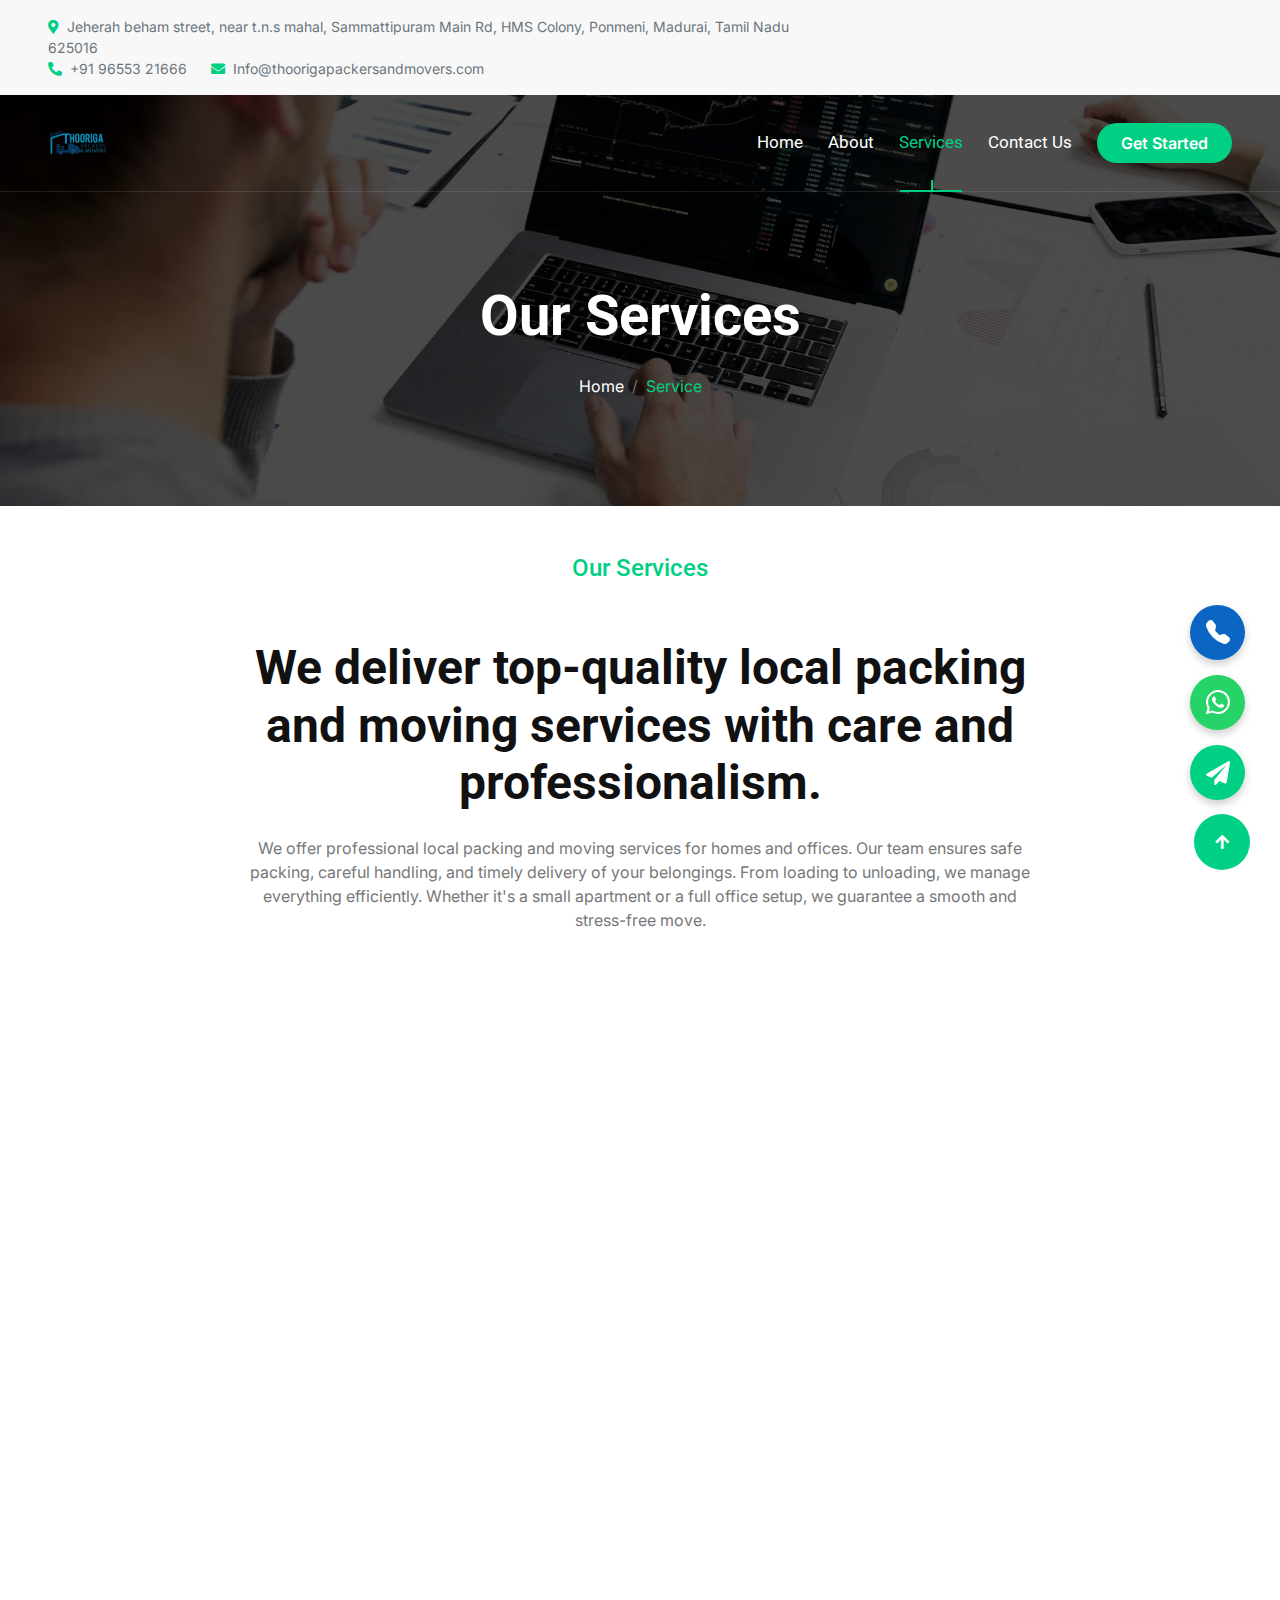
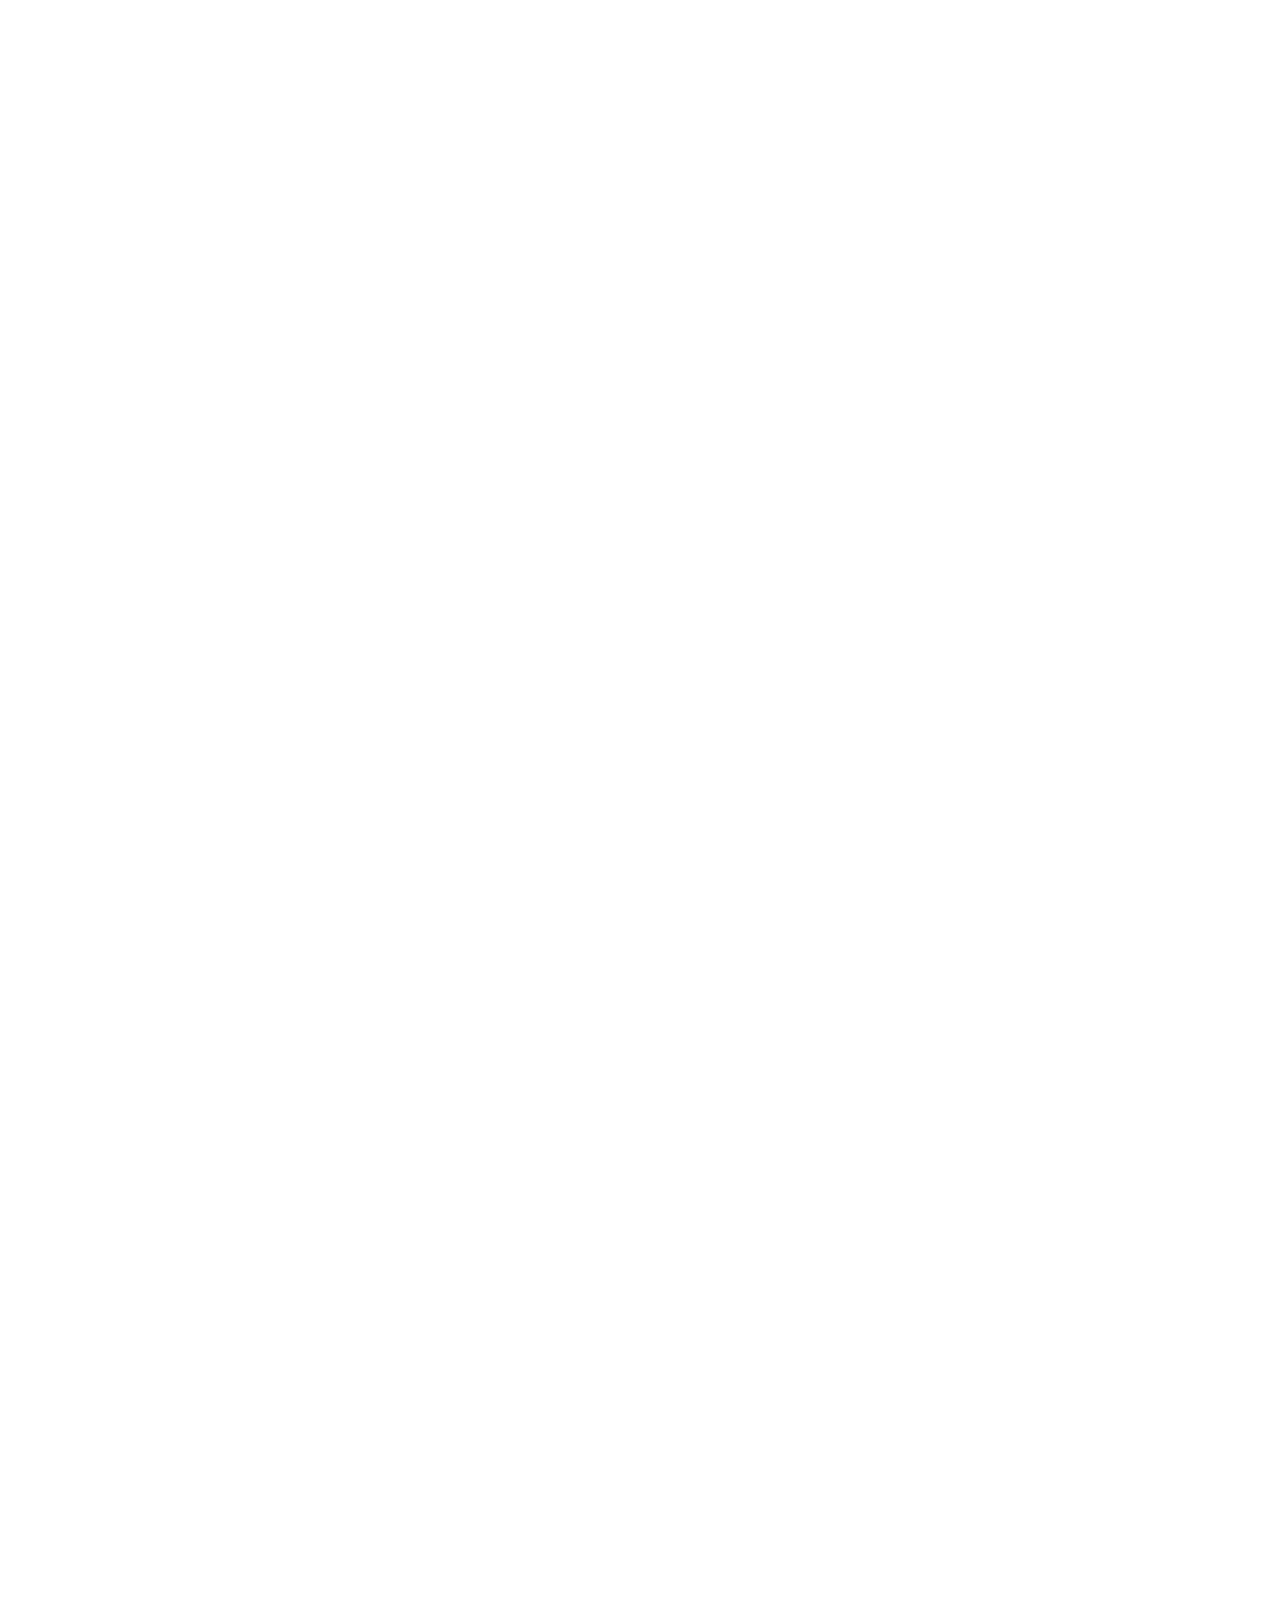
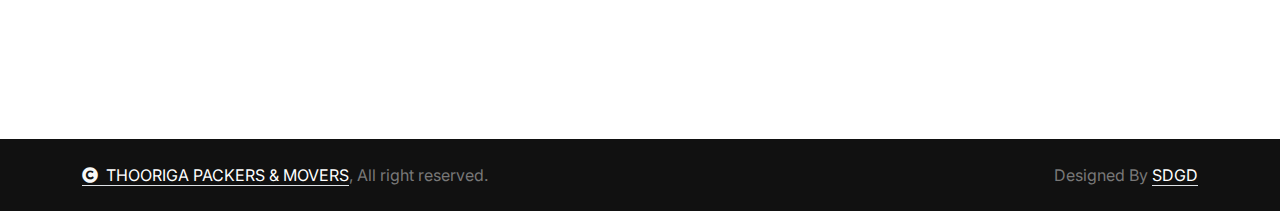
<file: service.html>
<!DOCTYPE html>
<html lang="en">

    <head>
        <meta charset="utf-8">
        <meta content="width=device-width, initial-scale=1.0" name="viewport">
        <title>Our Services - Thooriga Packers and Movers Madurai | Home & Office Relocation</title>
<meta name="description" content="Explore our professional packing and moving services in Madurai. We offer home shifting, office relocation, corporate moves, unpacking, and vehicle rental.">
<meta name="keywords" content="Home Shifting Madurai, Office Moving Madurai, Corporate Relocation Services, Vehicle Rentals Madurai, Unpacking Services Madurai">


        <!-- Google Web Fonts -->
        <link rel="preconnect" href="https://fonts.googleapis.com">
        <link rel="preconnect" href="https://fonts.gstatic.com" crossorigin>
        <link href="https://fonts.googleapis.com/css2?family=Inter:wght@100..900&family=Roboto:wght@400;500;700;900&display=swap" rel="stylesheet"> 

        <!-- Icon Font Stylesheet -->
        <link rel="stylesheet" href="https://use.fontawesome.com/releases/v5.15.4/css/all.css"/>
        <link href="https://cdn.jsdelivr.net/npm/bootstrap-icons@1.4.1/font/bootstrap-icons.css" rel="stylesheet">

        <!-- Libraries Stylesheet -->
        <link href="lib/animate/animate.min.css" rel="stylesheet">
        <link href="lib/lightbox/css/lightbox.min.css" rel="stylesheet">
        <link href="lib/owlcarousel/assets/owl.carousel.min.css" rel="stylesheet">


        <!-- Customized Bootstrap Stylesheet -->
        <link href="css/bootstrap.min.css" rel="stylesheet">

        <!-- Template Stylesheet -->
        <link href="css/style.css" rel="stylesheet">
        <!-- ement. Don’t add more than one Google tag to each page. -->
<!-- Google tag (gtag.js) -->
<script async src="https://www.googletagmanager.com/gtag/js?id=G-Y63MSN03NQ"></script>
<script>
  window.dataLayer = window.dataLayer || [];
  function gtag(){dataLayer.push(arguments);}
  gtag('js', new Date());

  gtag('config', 'G-Y63MSN03NQ');
</script>
    </head>

    <body>

        <!-- Spinner Start -->
        <div id="spinner" class="show bg-white position-fixed translate-middle w-100 vh-100 top-50 start-50 d-flex align-items-center justify-content-center">
            <div class="spinner-border text-primary" style="width: 3rem; height: 3rem;" role="status">
                <span class="sr-only">Loading...</span>
            </div>
        </div>
        <!-- Spinner End -->

        <!-- Topbar Start -->
         <div class="container-fluid topbar bg-light px-5 py-3  d-none d-lg-block">
        <div class="row gx-0 align-items-center">
            <div class="col-lg-8 text-center text-lg-start mb-2 mb-lg-0">
                <div class="d-flex flex-wrap">
                    <a href="#" class="text-muted small me-4"><i
                            class="fas fa-map-marker-alt text-primary me-2"></i>Jeherah beham street, near t.n.s mahal,
                        Sammattipuram Main Rd, HMS Colony, Ponmeni, Madurai, Tamil Nadu 625016</a>
                    <a href="tel:+919655321666" class="text-muted small me-4"><i
                            class="fas fa-phone-alt text-primary me-2"></i>+91 96553 21666</a>
                    <a href="mailto:Info@thoorigapackersandmovers.com" class="text-muted small me-0"><i
                            class="fas fa-envelope text-primary me-2"></i>Info@thoorigapackersandmovers.com</a>
                </div>
            </div>

        </div>
    </div>
        <!-- Topbar End -->

        <!-- Navbar & Hero Start -->
        <div class="container-fluid position-relative p-0">
            <nav class="navbar navbar-expand-lg navbar-light px-4 px-lg-5 py-3 py-lg-0">
                <a href="" class="navbar-brand p-0">
                    <img src="img/logo 2.svg" alt="Logo">
                </a>
                <button class="navbar-toggler" type="button" data-bs-toggle="collapse" data-bs-target="#navbarCollapse">
                    <span class="fa fa-bars"></span>
                </button>
                <div class="collapse navbar-collapse" id="navbarCollapse">
                    <div class="navbar-nav ms-auto py-0">
                        <a href="index.html" class="nav-item nav-link">Home</a>
                        <a href="about.html" class="nav-item nav-link">About</a>
                        <a href="service.html" class="nav-item nav-link active">Services</a>
                       
                      
                        <a href="contact.html" class="nav-item nav-link">Contact Us</a>
                    </div>
                    <a href="javascript:void(0)" class="btn btn-primary rounded-pill py-2 px-4 my-3 my-lg-0 flex-shrink-0">Get Started</a>
                </div>
            </nav>

            <!-- Header Start -->
            <div class="container-fluid bg-breadcrumb">
                <div class="container text-center py-5" style="max-width: 900px;">
                    <h4 class="text-white display-4 mb-4 wow fadeInDown" data-wow-delay="0.1s">Our Services</h4>
                    <ol class="breadcrumb d-flex justify-content-center mb-0 wow fadeInDown" data-wow-delay="0.3s">
                        <li class="breadcrumb-item"><a href="index.html">Home</a></li>
                        <li class="breadcrumb-item active text-primary">Service</li>
                    </ol>    
                </div>
            </div>
            <!-- Header End -->
        </div>
        <!-- Navbar & Hero End -->


         <!-- Services Start -->
    <div class="container-fluid service pb-5">
        <div class="container pb-5">
            <div class="text-center mx-auto pb-5 wow fadeInUp" data-wow-delay="0.2s" style="max-width: 800px;">
                <h4 class="text-primary p-5">Our Services</h4>
                <h1 class="display-5 mb-4">We deliver top-quality local packing and moving services with care and
                    professionalism.</h1>
                <p class="mb-0">We offer professional local packing and moving services for homes and offices. Our team
                    ensures safe packing, careful handling, and timely delivery of your belongings. From loading to
                    unloading, we manage everything efficiently. Whether it's a small apartment or a full office setup,
                    we guarantee a smooth and stress-free move.
                </p>
            </div>
            <div class="row g-4">
                <div class="col-md-6 col-lg-4 wow fadeInUp" data-wow-delay="0.2s">
                    <div class="service-item">
                        <div class="service-img">
                            <img src="img/home.jpg" class="img-fluid rounded-top w-100" alt="Shifting Services for Homes Madurai">
                        </div>
                        <div class="rounded-bottom p-4">
                            <a href="#" class="h4 d-inline-block mb-4">Home Shifting</a>
                            <p class="mb-4">Safe and smooth house shifting with proper packing, loading, transportation,
                                and unloading.

                            </p>
                            <a class="btn btn-primary rounded-pill py-2 px-4" href="https://wa.me/919655321666">Learn More<i class="fab fa-whatsapp ms-2"></i></a>
                        </div>
                    </div>
                </div>
                <div class="col-md-6 col-lg-4 wow fadeInUp" data-wow-delay="0.4s">
                    <div class="service-item">
                        <div class="service-img">
                            <img src="img/premium.jpg" class="img-fluid rounded-top w-100" alt="Door to Door Moving Madurai">
                        </div>
                        <div class="rounded-bottom p-4">
                            <a href="#" class="h4 d-inline-block mb-4">Premium Moving Service</a>
                            <p class="mb-4">Enjoy a comfortable and well-managed move for your entire household or
                                office goods, handled by our experienced professionals.
                            </p>
                            <a class="btn btn-primary rounded-pill py-2 px-4" href="https://wa.me/919655321666">Learn More<i class="fab fa-whatsapp ms-2"></i></a>
                        </div>
                    </div>
                </div>
                <div class="col-md-6 col-lg-4 wow fadeInUp" data-wow-delay="0.6s">
                    <div class="service-item">
                        <div class="service-img">
                            <img src="img/office.jpg" class="img-fluid rounded-top w-100" alt="Local Transport Services Madurai">
                        </div>
                        <div class="rounded-bottom p-4">
                            <a href="#" class="h4 d-inline-block mb-4">Office Shifting</a>
                            <p class="mb-4">Quick and secure relocation for office equipment and furniture to minimize
                                downtime.


                            </p>
                            <a class="btn btn-primary rounded-pill py-2 px-4" href="https://wa.me/919655321666">Learn More<i class="fab fa-whatsapp ms-2"></i></a>
                        </div>
                    </div>
                </div>
                <div class="col-md-6 col-lg-4 wow fadeInUp" data-wow-delay="0.2s">
                    <div class="service-item">
                        <div class="service-img">
                            <img src="img/corporate.jpg" class="img-fluid rounded-top w-100" alt="Home Packers and Movers Near Madurai">
                        </div>
                        <div class="rounded-bottom p-4">
                            <a href="#" class="h4 d-inline-block mb-4">Corporate Shifting</a>
                            <p class="mb-4">Equipped with modern tools and vehicles, we help businesses relocate partial
                                or full setups securely to their new location.
                            </p>
                            <a class="btn btn-primary rounded-pill py-2 px-4" href="https://wa.me/919655321666">Learn More<i class="fab fa-whatsapp ms-2"></i></a>
                        </div>
                    </div>
                </div>
                <div class="col-md-6 col-lg-4 wow fadeInUp" data-wow-delay="0.4s">
                    <div class="service-item">
                        <div class="service-img">
                            <img src="img/rental.jpg" class="img-fluid rounded-top w-100" alt="Madurai Movers and Packers Company">
                        </div>
                        <div class="rounded-bottom p-4">
                            <a href="#" class="h4 d-inline-block mb-4">Goods Vehicle Rental Services</a>
                            <p class="mb-4">We offer dependable and cost-effective goods vehicle rentals, ideal for both
                                short hauls and long-distance moves. Our fleet is maintained for efficiency and
                                reliability, ensuring smooth transport at a budget-friendly rate.
                            </p>
                            <a class="btn btn-primary rounded-pill py-2 px-4" href="https://wa.me/919655321666">Learn More <i class="fab fa-whatsapp ms-2"></i></a>
                        </div>
                    </div>
                </div>
                <div class="col-md-6 col-lg-4 wow fadeInUp" data-wow-delay="0.6s">
                    <div class="service-item">
                        <div class="service-img">
                            <img src="img/re arrange.jpg" class="img-fluid rounded-top w-100" alt="Madurai Shifting Services">
                        </div>
                        <div class="rounded-bottom p-4">
                            <a href="#" class="h4 d-inline-block mb-4">Unpacking & Re-arranging</a>
                            <p class="mb-4">Our team ensures a seamless transition by providing meticulous unpacking and
                                thoughtful rearrangement of your items at your new location, making your settling-in
                                process stress-free and efficient.
                            </p>
                            <a class="btn btn-primary rounded-pill py-2 px-4" href="https://wa.me/919655321666">Learn More <i class="fab fa-whatsapp ms-2"></i></a>
                        </div>
                    </div>
                </div>
            </div>
        </div>
    </div>
    <!-- Services End -->

     <!-- Testimonial Start -->
    <div class="container-fluid testimonial pb-5">
        <div class="container pb-5">
            <div class="text-center mx-auto pb-5 wow fadeInUp" data-wow-delay="0.2s" style="max-width: 800px;">
                <h4 class="text-primary">Testimonial</h4>
                <h1 class="display-5 mb-4">Our Clients Riviews</h1>
                <p class="mb-0">Our satisfied customers are our biggest strength. Read what they have to say about our
                    reliable, professional packing and moving services that made their local moves smooth and
                    stress-free.
                </p>
            </div>
            <div class="owl-carousel testimonial-carousel wow fadeInUp" data-wow-delay="0.2s">
                <div class="testimonial-item">
                    <div class="testimonial-quote-left">
                        <i class="fas fa-quote-left fa-2x"></i>
                    </div>
                    <div class="testimonial-img">
                        <img src="img/ramesh.jpg" class="img-fluid" alt="Quick Packers and Movers Madurai">
                    </div>
                    <div class="testimonial-text">
                        <p class="mb-0">Great service! They packed everything securely and moved us on time without any
                            damage.
                        </p>
                    </div>
                    <div class="testimonial-title">
                        <div>
                            <h4 class="mb-0">Ramesh K.</h4>

                        </div>
                        <div class="d-flex text-primary">
                            <i class="fas fa-star"></i>
                            <i class="fas fa-star"></i>
                            <i class="fas fa-star"></i>
                            <i class="fas fa-star"></i>
                            <i class="fas fa-star"></i>
                        </div>
                    </div>
                    <div class="testimonial-quote-right">
                        <i class="fas fa-quote-right fa-2x"></i>
                    </div>
                </div>
                <div class="testimonial-item">
                    <div class="testimonial-quote-left">
                        <i class="fas fa-quote-left fa-2x"></i>
                    </div>
                    <div class="testimonial-img">
                        <img src="img/divya.jpg" class="img-fluid" alt="Insured Moving Services Madurai">
                    </div>
                    <div class="testimonial-text">
                        <p class="mb-0">Professional team and very cooperative. Made our house shifting so easy!
                        </p>
                    </div>
                    <div class="testimonial-title">
                        <div>
                            <h4 class="mb-0">Divya I.</h4>

                        </div>
                        <div class="d-flex text-primary">
                            <i class="fas fa-star"></i>
                            <i class="fas fa-star"></i>
                            <i class="fas fa-star"></i>
                            <i class="fas fa-star"></i>
                            <i class="fas fa-star"></i>
                        </div>
                    </div>
                    <div class="testimonial-quote-right">
                        <i class="fas fa-quote-right fa-2x"></i>
                    </div>
                </div>
                <div class="testimonial-item">
                    <div class="testimonial-quote-left">
                        <i class="fas fa-quote-left fa-2x"></i>
                    </div>
                    <div class="testimonial-img">
                        <img src="img/suresh.jpg" class="img-fluid" alt="Experienced Packers Madurai">
                    </div>
                    <div class="testimonial-text">
                        <p class="mb-0">Affordable rates and punctual service. I highly recommend them for local moves.
                        </p>
                    </div>
                    <div class="testimonial-title">
                        <div>
                            <h4 class="mb-0">Suresh T.</h4>

                        </div>
                        <div class="d-flex text-primary">
                            <i class="fas fa-star"></i>
                            <i class="fas fa-star"></i>
                            <i class="fas fa-star"></i>
                            <i class="fas fa-star"></i>
                            <i class="fas fa-star"></i>
                        </div>
                    </div>
                    <div class="testimonial-quote-right">
                        <i class="fas fa-quote-right fa-2x"></i>
                    </div>
                </div>

            </div>
        </div>
    </div>
    <!-- Testimonial End -->

      <!-- Footer Start -->
    <div class="container-fluid footer py-5 wow fadeIn" data-wow-delay="0.2s">
        <div class="container py-5 border-start-0 border-end-0"
            style="border: 1px solid; border-color: rgb(255, 255, 255, 0.08);">
            <div class="row g-5">
                <div class="col-md-6 col-lg-6 col-xl-4">
                    <div class="footer-item">
                        <a href="javascript:void(0)" class="p-0">
                            <img src="img/logo3.svg" alt="House Relocation Services Madurai">
                            <h4 class="text-white"><i class=" me-3"></i>THOORIGA PACKERS & MOVERS</h4>
                            <!-- <img src="img/logo.png" alt="Logo"> -->
                        </a>

                    </div>
                </div>
                <div class="col-md-6 col-lg-6 col-xl-2">
                    <div class="footer-item">
                        <h4 class="text-white mb-4">Quick Links</h4>
                        <a href="index.html"><i class="fas fa-angle-right me-2"></i> Home</a>
                        <a href="about.html"><i class="fas fa-angle-right me-2"></i>About Us</a>
                        <a href="service.html"><i class="fas fa-angle-right me-2"></i> Services</a>
                        <a href="contact.html"><i class="fas fa-angle-right me-2"></i> Contact Us</a>

                    </div>
                </div>
                <div class="col-md-6 col-lg-6 col-xl-3">
                    <div class="footer-item">
                        <iframe src="https://www.google.com/maps/embed?pb=!1m18!1m12!1m3!1d62883.09595735833!2d78.12282365!3d9.91783685!2m3!1f0!2f0!3f0!3m2!1i1024!2i768!4f13.1!3m3!1m2!1s0x20472058631f43d1%3A0xc8c90c6b2a3957d5!2sTHOORIGA%20MADURAI!5e0!3m2!1sen!2sin!4v1747997494228!5m2!1sen!2sin" width="100%" height="auto" style="border:0;" allowfullscreen="" loading="lazy" referrerpolicy="no-referrer-when-downgrade"></iframe>
                    </div>
                </div>
                <div class="col-md-6 col-lg-6 col-xl-3">
                    <div class="footer-item">
                        <h4 class="text-white mb-4">Contact Info</h4>
                        <div class="d-flex align-items-center">
                            <i class="fas fa-map-marker-alt text-primary me-3"></i>
                            <p class="text-white mb-0">Jeherah beham street, near t.n.s mahal, Sammattipuram Main Rd,
                                HMS Colony, Ponmeni, Madurai, Tamil Nadu 625016</p>
                        </div>
                        <div class="d-flex align-items-center">
                            <i class="fas fa-envelope text-primary me-3"></i>
                            <p class="text-white mb-0" style="font-size: 14px;">Info@thoorigapackersandmovers.com</p>
                        </div>
                        <div class="d-flex align-items-center">
                            <i class="fa fa-phone-alt text-primary me-3"></i>
                            <p class="text-white mb-0">+91 96553 21666</p>
                        </div>

                      
                    </div>
                </div>
            </div>
        </div>
    </div>
    <!-- Footer End -->

    <!-- Copyright Start -->
    <div class="container-fluid copyright py-4">
        <div class="container">
            <div class="row g-4 align-items-center">
                <div class="col-md-6 text-center text-md-start mb-md-0">
                    <span class="text-body"><a href="#" class="border-bottom text-white"><i
                                class="fas fa-copyright text-light me-2"></i>THOORIGA PACKERS & MOVERS</a>, All right
                        reserved.</span>
                </div>
                <div class="col-md-6 text-center text-md-end text-body">
                   Designed By <a class="border-bottom text-white"
                        href="https://softwaredevelopmentandgraphicdesign.tech/">SDGD</a>
                </div>
            </div>
        </div>
    </div>
    <!-- Copyright End -->

    <!-- sticky start -->

    <div class="sticky-buttons">
        <!-- Call Button -->
        <a href="tel:+919655321666" class="btn-circle call" title="Call Us">
            <i class="bi bi-telephone-fill"></i>
        </a>

        <!-- WhatsApp Button -->
        <a href="https://wa.me/919655321666" class="btn-circle" title="Chat on WhatsApp" target="_blank">
            <i class="bi bi-whatsapp"></i>
        </a>
           <!-- Sticky Send Icon -->
          <button type="button" class="btn-circle send" title="Send Message" data-bs-toggle="modal" data-bs-target="#contactModal">
    <i class="fa fa-paper-plane"></i>
  </button>
    </div>

    <!-- sticky end -->

    
    <!-- modal start -->

    <div class="modal fade" id="contactModal" tabindex="-1" aria-labelledby="contactModalLabel" aria-hidden="true">
        <div class="modal-dialog modal-dialog-centered modal-fullscreen-sm-down"
            style="max-width: 600px; margin: auto;">
            <div class="modal-content" style="border-radius: 12px;">
                <div class="modal-header"
                    style="background-color: #00D084; color: white; border-top-left-radius: 12px; border-top-right-radius: 12px;">
                    <h5 class="modal-title" id="contactModalLabel">Get in Touch</h5>
                    <button type="button" class="btn-close btn-close-white" data-bs-dismiss="modal"
                        aria-label="Close"></button>
                </div>
                <form class="modal-body" action="https://api.web3forms.com/submit" method="POST" id="form" style="padding: 1rem;">


                    <input type="hidden" name="access_key" value="a0443457-5c69-48cb-a9c8-998a2e2d133d" />
                    <input type="hidden" name="subject" value="New Submission from Web3Forms" />
                    <input type="hidden" name="redirect" value="https://thoorigapackersandmovers.com/" />
                    <input type="checkbox" name="botcheck" id="" style="display: none;" />



                    <div class="form-group mb-3">
                        <label for="name">Your Name</label>
                        <input type="text" class="form-control" id="name" placeholder="Enter your name" name="Your Name" required>
                    </div>
                    <div class="form-group mb-3">
                        <label for="mobile">Your Mobile Number</label>
                        <input type="tel" class="form-control" id="mobile" placeholder="Enter your mobile number" name="Your Mobile Number" 
                            required >
                    </div>
                    <div class="form-group mb-3">
                        <label for="email">Your Email ID</label>
                        <input type="email" class="form-control" name="Your Email ID " id="email" placeholder="Enter your email ID" required>
                    </div>
                    <div class="form-group mb-3">
                        <label for="pickup">Pickup Location</label>
                        <input type="text" class="form-control" name="Pickup Location" id="pickup" placeholder="Enter pickup location"
                            required>
                    </div>
                    <div class="form-group mb-3">
                        <label for="drop">Drop Location</label>
                        <input type="text" name="Drop Location" class="form-control" id="drop" placeholder="Enter drop location" required>
                    </div>
                    <div class="form-group mb-3">
                        <label for="property">Property Size</label>
                        <input type="text" name="Property Size" class="form-control" id="property"
                            placeholder="e.g. furniture, few boxes, office chairs & tables" required>
                    </div>
                    <div class="form-group mb-4">
                        <label for="message">Message</label>
                        <textarea class="form-control" id="message" rows="3"
                            placeholder="Enter any message..." name="Message"></textarea>
                    </div>
                    <button type="submit" class="btn w-100"
                        style="background-color: #00D084; color: white; font-weight: bold;">Send Message</button>
                </form>
            </div>
        </div>
    </div>

    <!-- modal end -->



        <!-- Back to Top -->
        <a href="#" class="btn btn-primary btn-lg-square rounded-circle back-to-top"><i class="fa fa-arrow-up"></i></a>   

        
        <!-- JavaScript Libraries -->
        <script src="https://ajax.googleapis.com/ajax/libs/jquery/3.6.4/jquery.min.js"></script>
        <script src="https://cdn.jsdelivr.net/npm/bootstrap@5.0.0/dist/js/bootstrap.bundle.min.js"></script>
        <script src="lib/wow/wow.min.js"></script>
        <script src="lib/easing/easing.min.js"></script>
        <script src="lib/waypoints/waypoints.min.js"></script>
        <script src="lib/counterup/counterup.min.js"></script>
        <script src="lib/lightbox/js/lightbox.min.js"></script>
        <script src="lib/owlcarousel/owl.carousel.min.js"></script>
        

        <!-- Template Javascript -->
        <script src="js/main.js"></script>
    </body>

</html>
</file>
<file: css/style.css>
/*** Spinner Start ***/
/*** Spinner ***/
#spinner {
    opacity: 0;
    visibility: hidden;
    transition: opacity .5s ease-out, visibility 0s linear .5s;
    z-index: 99999;
}

#spinner.show {
    transition: opacity .5s ease-out, visibility 0s linear 0s;
    visibility: visible;
    opacity: 1;
}
/*** Spinner End ***/

.back-to-top {
    position: fixed;
    right: 30px;
    bottom: 30px;
    transition: 0.5s;
    z-index: 99;
}

/*** Button Start ***/
.btn {
    font-weight: 600;
    transition: .5s;
}

.btn-square {
    width: 32px;
    height: 32px;
}

.btn-sm-square {
    width: 34px;
    height: 34px;
}

.btn-md-square {
    width: 44px;
    height: 44px;
}

.btn-lg-square {
    width: 56px;
    height: 56px;
}

.btn-xl-square {
    width: 66px;
    height: 66px;
}

.btn-square,
.btn-sm-square,
.btn-md-square,
.btn-lg-square,
.btn-xl-square {
    padding: 0;
    display: flex;
    align-items: center;
    justify-content: center;
    font-weight: normal;
}

.btn.btn-primary {
    color: var(--bs-white);
    border: none;
}

.btn.btn-primary:hover {
    background: var(--bs-dark);
    color: var(--bs-primary);
}

.btn.btn-light {
    color: var(--bs-primary);
    border: none;
}

.btn.btn-light:hover {
    color: var(--bs-white);
    background: var(--bs-primary);
}


/*** Topbar Start ***/
.topbar .dropdown-toggle::after {
    border: none;
    content: "\f107";
    font-family: "Font Awesome 5 Free";
    font-weight: 600;
    vertical-align: middle;
    margin-left: 8px;
    color: var(--bs-primary);
}

.topbar .dropdown .dropdown-menu a:hover {
    background: var(--bs-primary);
    color: var(--bs-white);
}

.topbar .dropdown .dropdown-menu {
    transform: rotateX(0deg);
    visibility: visible;
    background: var(--bs-light);
    padding-top: 11px;
    border: 0;
    transition: .5s;
    opacity: 1;
}

/*** Topbar End ***/



/*** Navbar ***/
.navbar-light .navbar-nav .nav-link {
    font-family: 'Roboto', sans-serif;
    position: relative;
    margin-right: 25px;
    padding: 35px 0;
    color: var(--bs-white);
    font-size: 17px;
    font-weight: 400;
    outline: none;
    transition: .5s;
}

.sticky-top.navbar-light .navbar-nav .nav-link,
.sticky-top.navbar-light .navbar-nav .nav-item .nav-link {
    padding: 20px 0;
    color: var(--bs-dark);
}

.navbar-light .navbar-nav .nav-item .nav-link {
    color: var(--bs-white);
}

.navbar-light .navbar-nav .nav-link:hover,
.navbar-light .navbar-nav .nav-link.active,
.navbar-light .navbar-nav .nav-item .nav-link:hover,
.navbar-light .navbar-nav .nav-item .nav-link.active  {
    color: var(--bs-primary);
}

.navbar-light .navbar-brand img {
    max-height: 60px;
    transition: .5s;
}

.sticky-top.navbar-light .navbar-brand img {
    max-height: 45px;
}

.navbar .dropdown-toggle::after {
    border: none;
    content: "\f107";
    font-family: "Font Awesome 5 Free";
    font-weight: 600;
    vertical-align: middle;
    margin-left: 8px;
}

.dropdown .dropdown-menu a:hover {
    background: var(--bs-primary);
    color: var(--bs-white);
}

.navbar .nav-item:hover .dropdown-menu {
    transform: rotateX(0deg);
    visibility: visible;
    background: var(--bs-light);
    transition: .5s;
    opacity: 1;
}

@media (max-width: 991.98px) {
    .sticky-top.navbar-light {
        position: relative;
        background: var(--bs-white);
    }

    .navbar.navbar-expand-lg .navbar-toggler {
        padding: 10px 20px;
        border: 1px solid var(--bs-primary);
        color: var(--bs-primary);
    }

    .navbar-light .navbar-collapse {
        margin-top: 15px;
        border-top: 1px solid #DDDDDD;
    }

    .navbar-light .navbar-nav .nav-link,
    .sticky-top.navbar-light .navbar-nav .nav-link {
        padding: 10px 0;
        margin-left: 0;
        color: var(--bs-dark);
    }

    .navbar-light .navbar-nav .nav-item .nav-link {
        color: var(--bs-dark);
    }

    .navbar-light .navbar-brand img {
        max-height: 45px;
    }
}

@media (min-width: 992px) {
    .navbar .nav-item .dropdown-menu {
        display: block;
        visibility: hidden;
        top: 100%;
        transform: rotateX(-75deg);
        transform-origin: 0% 0%;
        border: 0;
        border-radius: 10px;
        transition: .5s;
        opacity: 0;
    }

    .navbar-light {
        position: absolute;
        width: 100%;
        top: 0;
        left: 0;
        border-bottom: 1px solid rgba(255, 255, 255, .1);
        z-index: 999;
    }
    
    .sticky-top.navbar-light {
        position: fixed;
        background: var(--bs-light);
    }

    .navbar-light .navbar-nav .nav-link::before {
        position: absolute;
        content: "";
        width: 0;
        height: 2px;
        bottom: -1px;
        left: 50%;
        background: var(--bs-primary);
        transition: .5s;
    }

    .navbar-light .navbar-nav .nav-link:hover::before,
    .navbar-light .navbar-nav .nav-link.active::before {
        width: calc(100% - 2px);
        left: 1px;
    }

    .navbar-light .navbar-nav .nav-link::after {
        position: absolute;
        content: "";
        width: 0;
        height: 0;
        bottom: -1px;
        left: 50%;
        background: var(--bs-primary);
        transition: .5s;
    }

    .navbar-light .navbar-nav .nav-link:hover::after,
    .navbar-light .navbar-nav .nav-link.active::after {
        width: 2px;
        height: 12px;
    }
}
/*** Navbar End ***/

/*** Carousel Hero Header Start ***/
.header-carousel .header-carousel-item img {
    object-fit: cover;
}

.header-carousel .header-carousel-item,
.header-carousel .header-carousel-item img {
        height: 700px;
}


.header-carousel .owl-nav .owl-prev,
.header-carousel .owl-nav .owl-next {
    position: absolute;
    width: 60px;
    height: 60px;
    border-radius: 60px;
    background: var(--bs-primary);
    color: var(--bs-white);
    font-size: 26px;
    display: flex;
    align-items: center;
    justify-content: center;
    transition: 0.5s;
}

.header-carousel .owl-nav .owl-prev {
    bottom: 10px;
    left: 30px;
    margin-left: 90px;
}
.header-carousel .owl-nav .owl-next {
    bottom: 10px;
    left: 30px;
}

.header-carousel .owl-nav .owl-prev:hover,
.header-carousel .owl-nav .owl-next:hover {
    box-shadow: inset 0 0 100px 0 var(--bs-light);
    color: var(--bs-primary);
}


.header-carousel .header-carousel-item .carousel-caption {
    position: absolute;
    width: 100%;
    height: 100%;
    left: 0;
    bottom: 0;
    padding-top: 120px;
    background: rgba(0, 0, 0, .7);
    display: flex;
    align-items: center;
}

@media (max-width: 991px) {
    .header-carousel .header-carousel-item .carousel-caption {
        padding-top: 45px;
    }
}

@media (max-width: 767px) {
    .header-carousel .owl-nav .owl-prev {
        left: 50%;
        transform: translateX(-50%);
        margin-left: -45px;
    }


    .header-carousel .owl-nav .owl-next {
        left: 50%;
        transform: translateX(-50%);
        margin-left: 45px;
    }
}


.header-carousel .header-carousel-item img {
    animation-name: image-zoom;
    animation-duration: 10s;
    animation-delay: 1s;
    animation-iteration-count: infinite;
    animation-direction: alternate;
    transition: 1s;
}

@keyframes image-zoom {
    0%  {height: 100%; opacity: 0.9;}

    25% {height: 110%; opacity: 0.50;}

    50% {height: 115%; opacity: 1;}

    75% {height: 110%; opacity: 0.50;}

    100% {height: 100%; opacity: 0.9;}
}
/*** Carousel Hero Header End ***/


/*** Single Page Hero Header Start ***/
.bg-breadcrumb {
    position: relative;
    overflow: hidden;
    background: linear-gradient(rgba(0, 0, 0, 0.7), rgba(0, 0, 0, 0.7)), url(../img/carousel-1.jpg);
    background-position: center center;
    background-repeat: no-repeat;
    background-size: cover;
    padding: 140px 0 60px 0;
    transition: 0.5s;
}

@media (min-width: 992px) {
    .bg-breadcrumb {
        padding: 140px 0 60px 0;
    }
}

@media (max-width: 991px) {
    .bg-breadcrumb {
        padding: 60px 0 60px 0;
    }
}

.bg-breadcrumb .breadcrumb {
    position: relative;
}

.bg-breadcrumb .breadcrumb .breadcrumb-item a {
    color: var(--bs-white);
}
/*** Single Page Hero Header End ***/


/*** Service Start ***/
.service .service-item {
    background: var(--bs-light);
    border-radius: 10px;
    transition: 0.5s;
}

.service .service-item:hover {
    box-shadow: 0 0 45px rgba(0, 0, 0, .2);
}

.service .service-item .service-img {
    position: relative;
    overflow: hidden;
    border-top-left-radius: 10px;
    border-top-right-radius: 10px;
    transition: 0.5s;
}

.service .service-item .service-img img {
    transition: 0.5s;
}

.service .service-item:hover .service-img img {
    transform: scale(1.2);
}
/*** Service End ***/


/*** Features Start ***/
.feature .feature-item {
    text-align: center;
    border-radius: 10px;
    background: var(--bs-light);
    border: 1px solid transparent;
    transition: 0.5s;
}

.feature .feature-item:hover {
    border: 1px solid var(--bs-primary);
}

.feature .feature-item .feature-icon {
    background: var(--bs-white);
    border-radius: 10px;
    display: inline-block;
}
/*** Features End ***/

/*** Offer Start ***/
.offer-section .nav a.accordion-link {
    width: 100%;
    border-radius: 10px;
    display: flex;
    background: var(--bs-white);
    transition: 0.5s;
}

.offer-section .nav a.accordion-link.active {
    color: var(--bs-white);
    background: var(--bs-primary);
}

.offer-section .nav a.accordion-link h5 {
    transition: 0.5s;
}

.offer-section .nav a.accordion-link.active h5 {
    color: var(--bs-white);
}
/*** Offer End ***/

/*** Blog Start ***/
.blog .blog-item {
    border-radius: 10px;
    background: var(--bs-white);
    box-shadow: inset 0 0 45px rgba(0, 0, 0, .1);
    transition: 0.5s;
}

.blog .blog-item a {
    transition: 0.5s;
}

.blog .blog-item:hover a:hover {
    color: var(--bs-primary);
}

.blog .blog-item .blog-img {
    border-radius: 10px;
    position: relative;
    overflow: hidden;
}

.blog .blog-item .blog-img img {
    transition: 0.5s;
}

.blog .blog-item:hover .blog-img img {
    transform: scale(1.2);
}

.blog .blog-item .blog-img::after {
    content: "";
    position: absolute;
    width: 100%;
    height: 100%;
    top: 0;
    left: 0;
    border-radius: 10px;
    background: rgba(0, 208, 132, 0.1);
    opacity: 0;
    transition: 0.5s;
    z-index: 1;
}

.blog .blog-item:hover .blog-img::after {
    opacity: 1;
}

.blog .blog-item .blog-img .blog-title {
    position: absolute;
    bottom: 25px;
    left: 25px;
    z-index: 5;
}

.blog .blog-item .blog-img .blog-title a {
    color: var(--bs-white);
    background: var(--bs-primary);
    transition: 0.5s;
}

.blog .blog-item:hover .blog-img .blog-title a:hover {
    color: var(--bs-dark);
}

.blog-carousel .owl-stage-outer {
    margin-top: 58px;
}

.blog .owl-nav .owl-prev {
    position: absolute;
    top: -58px;
    left: 0;
    background: var(--bs-primary);
    color: var(--bs-white);
    padding: 6px 35px;
    border-radius: 30px;
    transition: 0.5s;
}

.blog .owl-nav .owl-prev:hover {
    background: var(--bs-dark);
    color: var(--bs-primary);
}

.blog .owl-nav .owl-next {
    position: absolute;
    top: -58px;
    right: 0;
    background: var(--bs-primary);
    color: var(--bs-white);
    padding: 6px 35px;
    border-radius: 30px;
    transition: 0.5s;
}

.blog .owl-nav .owl-next:hover {
    background: var(--bs-dark);
    color: var(--bs-primary);
}
/*** Blog End ***/


/*** FAQs Start ***/
.faq-section .accordion .accordion-item .accordion-header .accordion-button {
    color: var(--bs-secondary);
}

.faq-section .accordion .accordion-item .accordion-header .accordion-button.collapsed {
    color: var(--bs-dark);
}
/*** FAQs End ***/

/*** Team Start ***/
.team .team-item {
    position: relative;
    padding: 0 25px 25px 25px;
    border-radius: 10px;
    transition: 0.5s;
}

.team .team-item::before {
    content: "";
    position: absolute;
    width: 100%;
    height: 100%;
    bottom: 0;
    left: 0;
    background: var(--bs-light);
    border-radius: 10px;
    transition: 0.5s;
    z-index: -1;
}

.team .team-item:hover::before {
    height: 0;
}

.team .team-item::after {
    content: "";
    position: absolute;
    width: 100%;
    height: 0;
    bottom: 0;
    left: 0;
    border-radius: 10px;
    transition: 0.5s;
    z-index: -1;
}

.team .team-item:hover::after {
    height: 100%;
    background: var(--bs-primary);
}

.team .team-item .team-img {
    width: 100%; 
    height: 100%;
    border-radius: 100%;
    position: relative;
    margin-top: 50%;
    transform: translateY(-50%);
    margin-bottom: -50%;
    display: flex;
    justify-content: center;
    border: 4px solid var(--bs-primary);
    border-style: dotted;
    padding: 4px;
    background: var(--bs-white);
    transition: 0.5s;
}

.team .team-item:hover .team-img {
    border: 4px solid var(--bs-white);
    border-style: dotted;
    background: 0;
}

.team .team-item .team-img img {
    width: 100%;
    height: 100%;
    border-radius: 100%;
    transition: 0.5s;
}

.team .team-item .team-title {
    padding: 25px 0 25px 0;
    text-align: center;
}

.team .team-item .team-title h4,
.team .team-item .team-title p {
    transition: 0.5s;
}

.team .team-item:hover .team-title h4,
.team .team-item:hover .team-title p {
    color: var(--bs-white);
}

.team .team-item .team-icon {
    display: flex;
    justify-content: center;
}

.team .team-item .team-icon a {
    transition: 0.5s;
}

.team .team-item:hover .team-icon a {
    color: var(--bs-dark);
    background: var(--bs-white);
}

.team .team-item:hover .team-icon a:hover {
    color: var(--bs-primary);
    background: var(--bs-dark);
}
/*** Team End ***/

/*** Testimonial Start ***/
.testimonial .testimonial-item {
    position: relative;
    margin-bottom: 30px;
    padding: 0 25px 25px 25px;
}

.testimonial .testimonial-item::before {
    content: "";
    position: absolute;
    width: 100%;
    height: calc(100% - 50px);
    bottom: 0;
    left: 0;
    border-radius: 10px;
    background: var(--bs-light);
    z-index: -1;
}

.testimonial .testimonial-item .testimonial-img {
    display: flex;
    justify-content: center;
}

.testimonial .testimonial-item .testimonial-img img {
    width: 100px; 
    height: 100px;
    border-radius: 100px;
    border: 5px solid var(--bs-light);
    border-style: double;
    background: var(--bs-white);
}

.testimonial .testimonial-item .testimonial-text {
    padding: 25px 0;
    text-align: center;
}

.testimonial .testimonial-item .testimonial-title {
    display: flex;
    justify-content: space-between;
}

.testimonial .testimonial-item  .testimonial-quote-left {
    position: absolute;
    width: 60px; 
    height: 60px;
    top: 20px;
    left: 25px;
    border-radius: 60px;
    color: var(--bs-primary);
    background: var(--bs-white);
    display: flex;
    align-items: center;
    justify-content: center;
}

.testimonial .testimonial-item  .testimonial-quote-right {
    position: absolute;
    width: 60px; 
    height: 60px;
    bottom: -30px;
    right: 25px;
    margin-top: -5px;
    border-radius: 60px;
    color: var(--bs-primary);
    background: var(--bs-white);
    display: flex;
    align-items: center;
    justify-content: center;
}

.testimonial-carousel .owl-stage-outer {
    margin-top: 58px;
    margin-right: -1px;
}

.testimonial .owl-nav .owl-prev {
    position: absolute;
    top: -58px;
    left: 0;
    background: var(--bs-primary);
    color: var(--bs-white);
    padding: 5px 30px;
    border-radius: 30px;
    transition: 0.5s;
}

.testimonial .owl-nav .owl-prev:hover {
    background: var(--bs-secondary);
    color: var(--bs-white);
}

.testimonial .owl-nav .owl-next {
    position: absolute;
    top: -58px;
    right: 0;
    background: var(--bs-primary);
    color: var(--bs-white);
    padding: 5px 30px;
    border-radius: 30px;
    transition: 0.5s;
}

.testimonial .owl-nav .owl-next:hover {
    background: var(--bs-secondary);
    color: var(--bs-white);
}

.testimonial-carousel .owl-dots {
    display: flex;
    justify-content: center;
}

.testimonial-carousel .owl-dots .owl-dot {
    width: 30px;
    height: 30px;
    border-radius: 30px;
    margin: 20px 10px 0 10px;
    background: var(--bs-primary);
    transition: 0.5s;
}

.testimonial-carousel .owl-dots .owl-dot.active {
    width: 30px;
    height: 30px;
    border-radius: 30px;
    background: var(--bs-secondary);
    transition: 0.5s;
}

.testimonial-carousel .owl-dots .owl-dot span {
    position: relative;
    margin-top: 50%;
    margin-left: 50%;
    transform: translate(-50%, -50%);
    display: flex;
    align-items: center;
    justify-content: center;
    text-align: center;
}

.testimonial-carousel .owl-dots .owl-dot.active span::after {
    background: var(--bs-primary);
}

.testimonial-carousel .owl-dots .owl-dot span::after {
    content: "";
    width: 15px;
    height: 15px;
    border-radius: 15px;
    position: absolute;
    top: 50%;
    left: 0;
    transform: translateY(-50%);
    display: flex;
    align-items: center;
    justify-content: center;
    text-align: center;
    background: var(--bs-white);
    transition: 0.5s;
}

/*** Testimonial End ***/

/*** Footer Start ***/
.footer {
    background: var(--bs-secondary);
}

.footer .footer-item {
    display: flex;
    flex-direction: column;
}

.footer .footer-item a {
    line-height: 35px;
    color: var(--bs-body);
    transition: 0.5s;
}

.footer .footer-item p {
    line-height: 35px;
}

.footer .footer-item a:hover {
    color: var(--bs-primary);
}

.footer .footer-item .footer-btn a,
.footer .footer-item .footer-btn a i {
    transition: 0.5s;
}

.footer .footer-item .footer-btn a:hover {
    background: var(--bs-white);
}

.footer .footer-item .footer-btn a:hover i {
    color: var(--bs-primary);
}
/*** Footer End ***/

/*** copyright Start ***/
.copyright {
    background: var(--bs-dark);
}
/*** copyright end ***/

/* sticky start */


    .sticky-buttons {
      position: fixed;
      bottom: 100px;
      right: 35px;
      z-index: 999;
      display: flex;
      flex-direction: column;
      gap: 15px;
    }
    .btn-circle.send {
  background-color: #00D084;
}

    .btn-circle {
      background-color: #25D366;
      color: white;
      border: none;
      border-radius: 50%;
      width: 55px;
      height: 55px;
      font-size: 24px;
      display: flex;
      align-items: center;
      justify-content: center;
      box-shadow: 0 4px 8px rgba(0,0,0,0.2);
      cursor: pointer;
      position: relative;
      animation: pulse 2s infinite;
      transition: transform 0.2s;
    }

    .btn-circle.call {
      background-color: #0A66C2;
    }

    .btn-circle:hover {
      transform: scale(1.1);
    }

    @keyframes pulse {
      0% {
        box-shadow: 0 0 0 0 rgba(0, 255, 0, 0.4);
      }
      70% {
        box-shadow: 0 0 0 15px rgba(0, 255, 0, 0);
      }
      100% {
        box-shadow: 0 0 0 0 rgba(0, 255, 0, 0);
      }
    }
/* sticky end */
</file>
